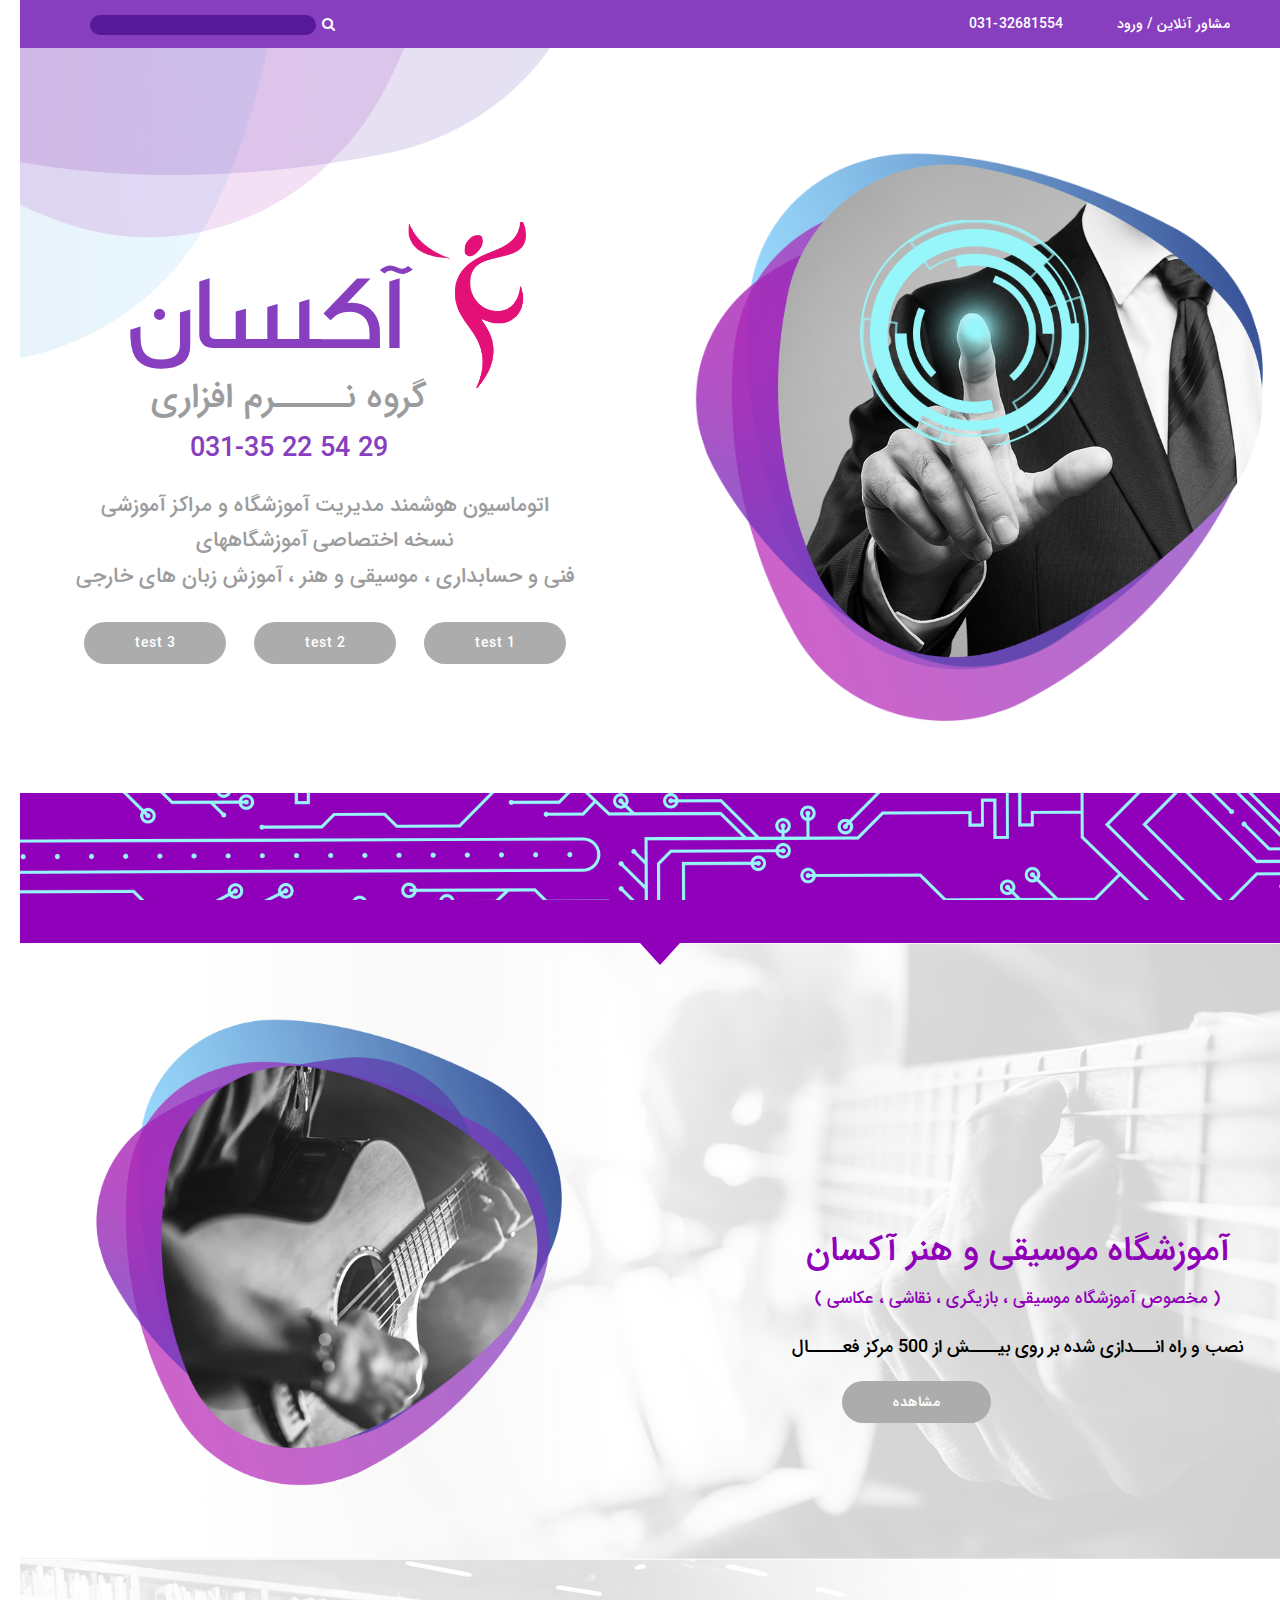
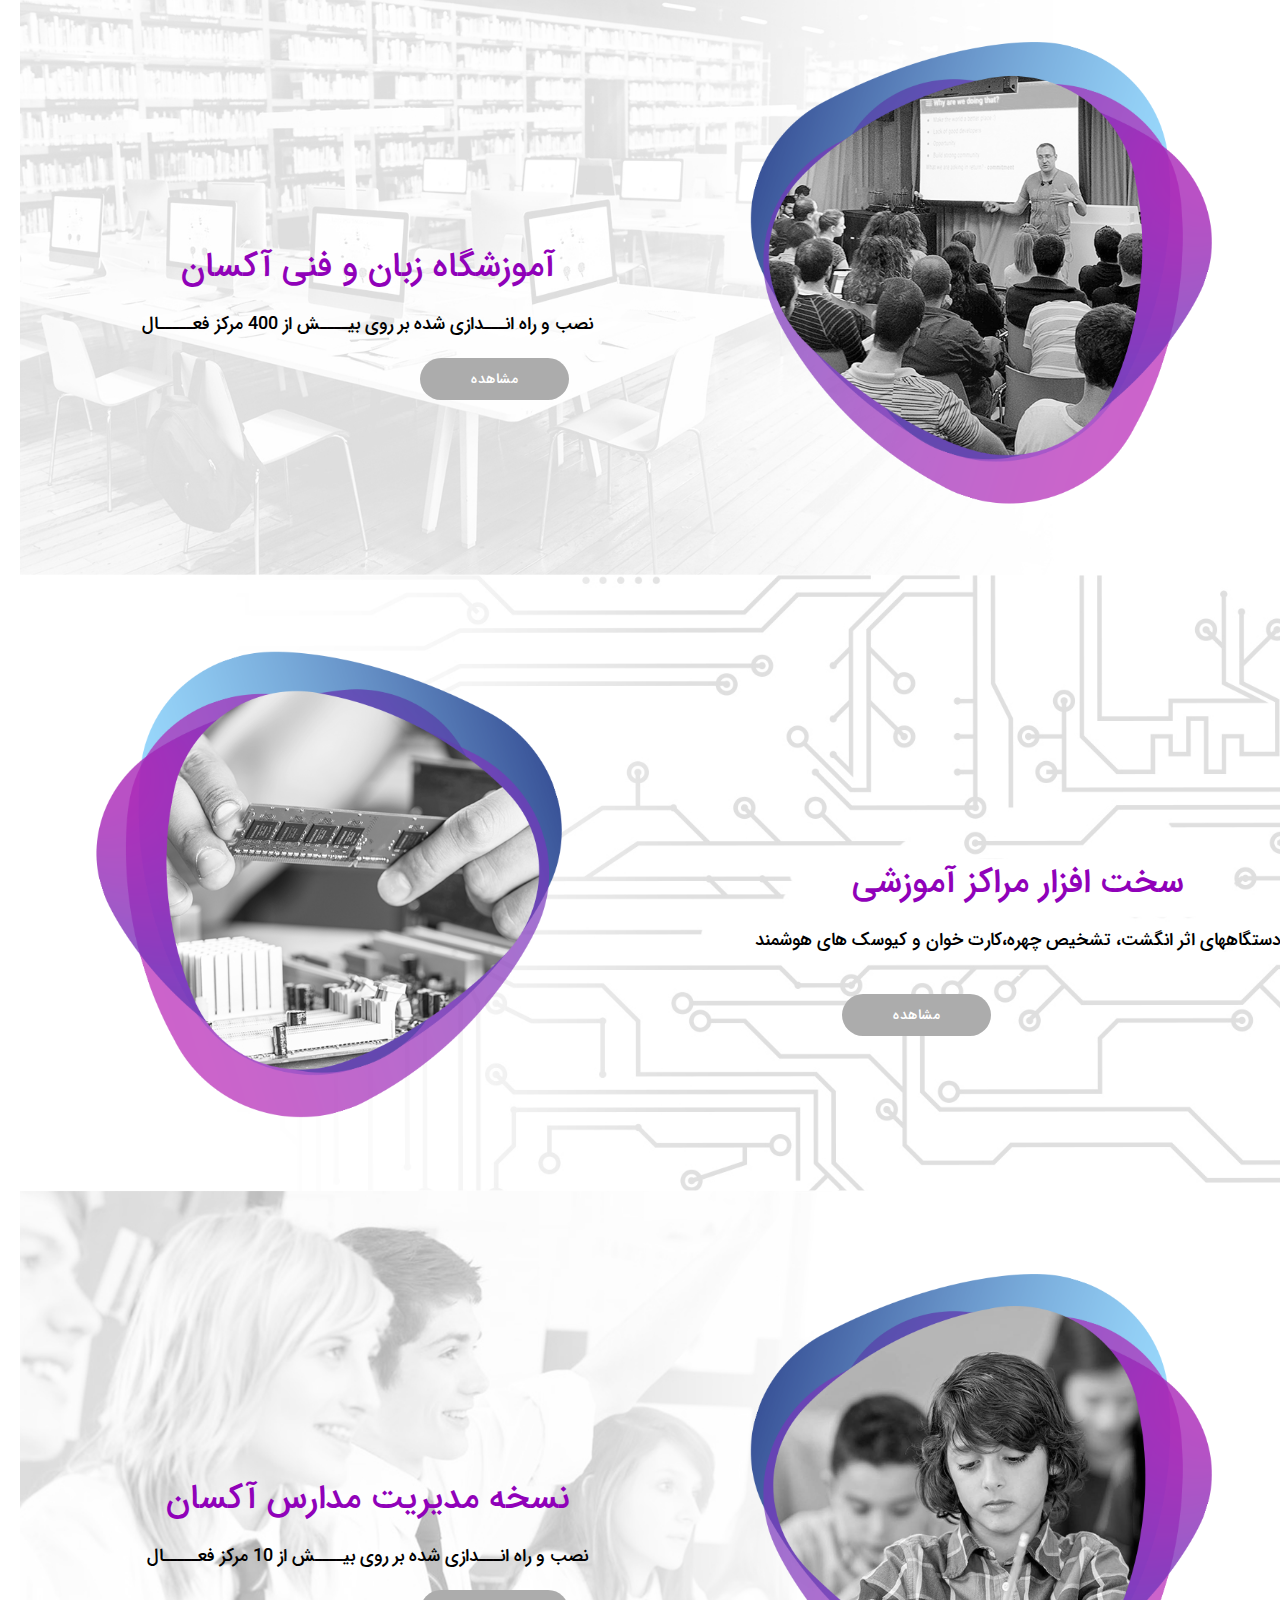
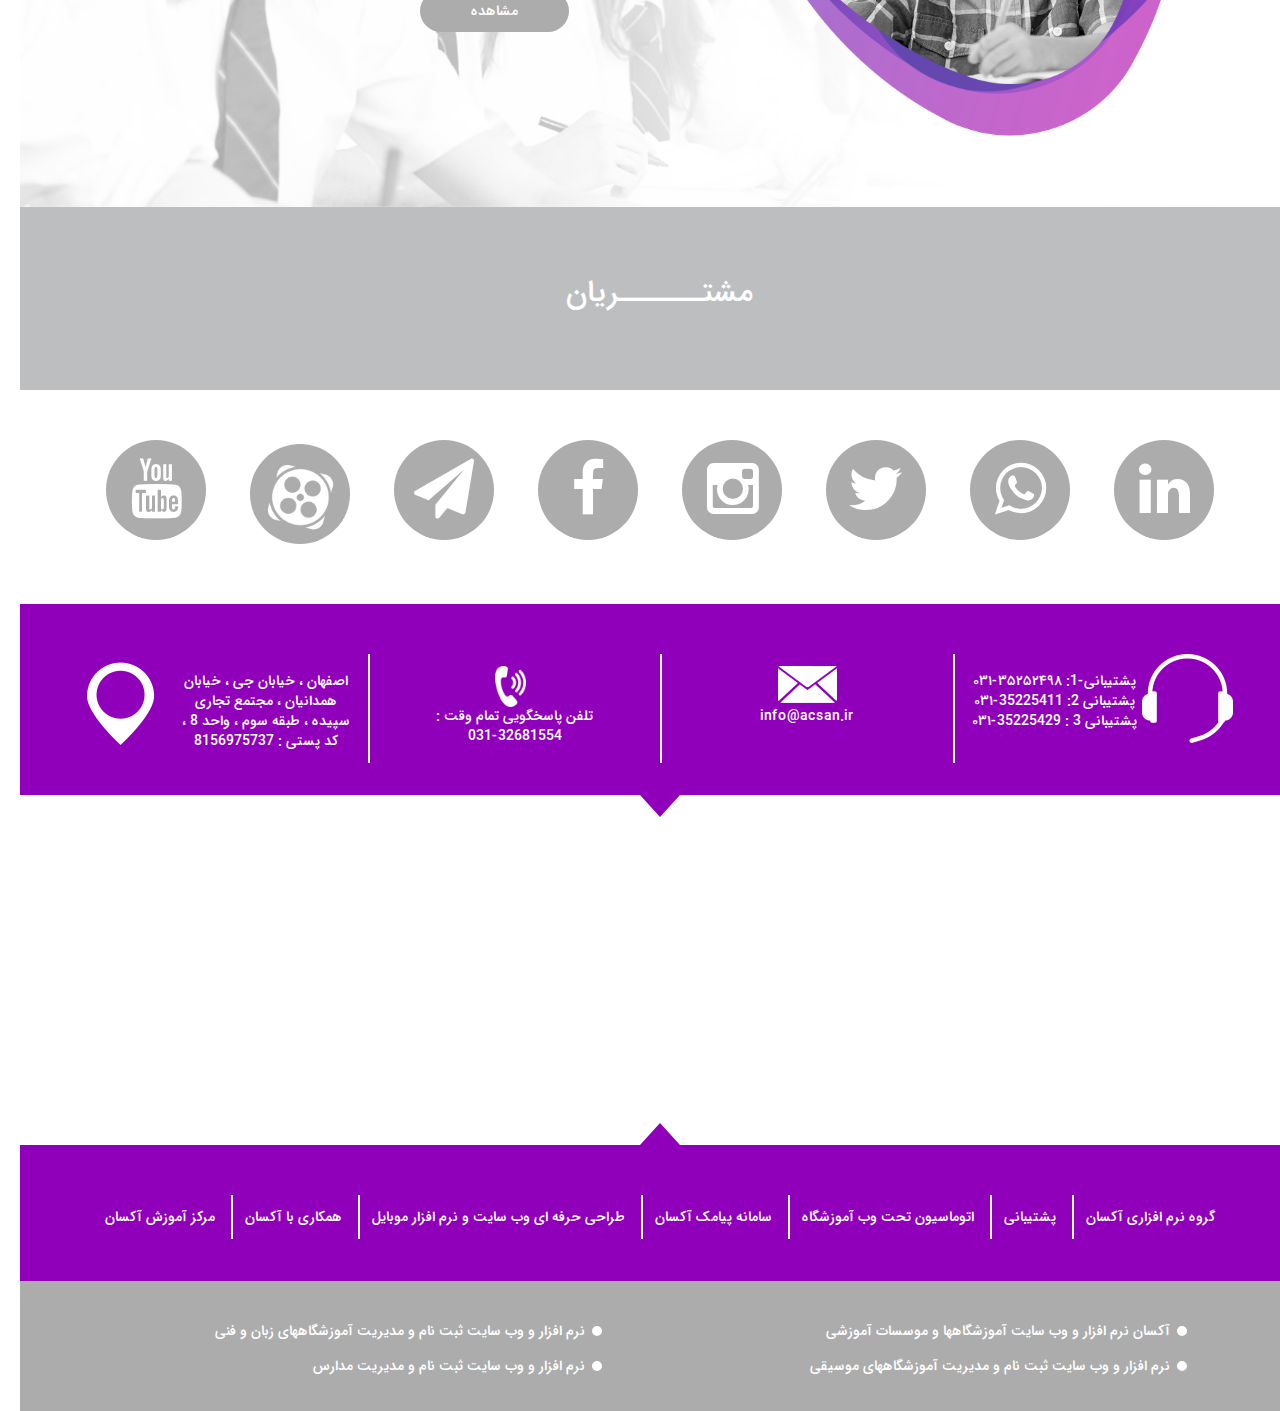
<file: Acsan/index.html>
<!doctype html>
<!--[if lt IE 7]> <html class="no-js ie6 oldie" lang="en"> <![endif]-->
<!--[if IE 7]>    <html class="no-js ie7 oldie" lang="en"> <![endif]-->
<!--[if IE 8]>    <html class="no-js ie8 oldie" lang="en"> <![endif]-->
<!--[if gt IE 8]><!-->
<html lang="fa" dir="rtl">
<!--<![endif]-->

<head>
    <meta charset="utf-8">

    <title>acsan</title>

    <meta name="description" content="">
    <meta name="author" content="">
    <meta name="viewport" content="width=device-width,initial-scale=1">


    <link rel="stylesheet" href="css/bootstrap.min.css">
    <link rel="stylesheet" href="css/bootstrap-rtl.min.css">
    <link rel="stylesheet" href="css/owl.carousel.min.css">
    <link rel="stylesheet" href="css/owl.theme.default.min.css">
    <link rel="stylesheet" href="css/font-awesome.css">
    <link rel="stylesheet" href="css/style.css">


</head>

<body>

    <!--HEADER-->
    <header class="header">
        <div class="container">
            <div class="row">
                <div class="col-md-6 col-sm-6">
                    <ul>
                        <li>
                            <a href="#">مشاور آنلاین</a>
                            <span>/</span>
                            <a href="#">ورود</a>
                        </li>
                        <li>
                            031-32681554
                        </li>
                    </ul>
                </div>
                <div class="col-md-6 col-sm-6 ">
                    <form method="post" name="header_search">
                        <div class="search-box"><button type="submit" name="header_search_submit"><i class="fa fa-search"></i></button><input id="header_search_query" name="header_search_query" value="" type="search"> </div>
                    </form>
                </div>
            </div>
        </div>
    </header>
    <!--HEADER-->

    <!--SLIDER-->
    <div class="slider shapes">
        <div class="f-container container">
            <div class="row">
                <div class="col-md-6 col-sm-6">
                    <div class="cirlcle-animation circle-bg right-bg">
                        <img src="img/1.png" alt="">
                    </div>
                </div>
                <div class="col-md-6 col-sm-6">
                    <div class="slider-text">
                        <div class="slider-title">
                            <h2 class="acsan">آکسان</h2>
                            <h4>گروه نـــــرم افزاری</h4>
                            <h5>031-35 22 54 29</h5>
                        </div>
                        <p>
                            اتوماسیون هوشمند مدیریت آموزشگاه و مراکز آموزشی
                        </p>
                        <p>نسخه اختصاصی آموزشگاههای</p>
                        <p>فنی و حسابداری ، موسیقی و هنر ، آموزش زبان های خارجی</p>
                        <div class="slider-btn">
                            <a class="btn" href="#">test 1</a>
                            <a class="btn" href="#">test 2</a>
                            <a class="btn" href="#">test 3</a>
                        </div>
                    </div>
                </div>
            </div>
        </div>
    </div>
    <!--SLIDER-->

    <!--PARALLAX-->
    <div class="parallax board-bg bg-arrow bottom-arrow"></div>
    <!--PARALLAX-->

    <!--acsan CONTENT-->
    <section class="section acsan-music">
        <div class="container f-container">
            <div class="row">
                <div class="col-md-6 col-sm-6">
                    <div class="acsan-info text-center">
                        <h2>آموزشگاه موسیقی و هنر آکسان
                        </h2>
                        <h3> ( مخصوص آموزشگاه موسیقی ، بازیگری ، نقاشی ، عکاسی )</h3>
                        <p>نصب و راه انـــدازی شده بر روی بیــــش از 500 مرکز فعـــــال</p>
                        <div class="left-btn w-85">
                            <a class="btn" href="#">مشاهده</a>
                        </div>
                    </div>
                </div>
                <div class="col-md-6 col-sm-6">
                    <div class="circle-bg s-circle-bg right-bg">
                        <img src="img/2.png" alt="">
                    </div>
                </div>
            </div>
        </div>
    </section>

    <section class="section acsan-school">
        <div class="container f-container">
            <div class="row">
                <div class="col-md-6 col-sm-6">
                    <div class="circle-bg s-circle-bg left-bg">
                        <img src="img/4.png" alt="">
                    </div>
                </div>
                <div class="col-md-6 col-sm-6">
                    <div class="acsan-info text-center">
                        <h2>آموزشگاه زبان و فنی آکسان</h2>
                        <p>نصب و راه انـــدازی شده بر روی بیــــش از 400 مرکز فعـــــال</p>
                        <div class="right-btn w-85">
                            <a class="btn" href="#">مشاهده</a>
                        </div>
                    </div>
                </div>
            </div>
        </div>
    </section>

    <section class="section acsan-hardware">
        <div class="container f-container">
            <div class="row">
                <div class="col-md-6 col-sm-6">
                    <div class="acsan-info text-center">
                        <h2> سخت افزار مراکز آموزشی</h2>
                        <p>دستگاههای اثر انگشت، تشخیص چهره،کارت خوان و کیوسک های هوشمند</p>>
                        <div class="left-btn w-85">
                            <a class="btn" href="#">مشاهده</a>
                        </div>
                    </div>
                </div>
                <div class="col-md-6 col-sm-6">
                    <div class="circle-bg s-circle-bg right-bg">
                        <img src="img/3.png" alt="">
                    </div>
                </div>
            </div>
        </div>
    </section>

    <section class="section acsan-management">
        <div class="container f-container">
            <div class="row">
                <div class="col-md-6 col-sm-6">
                    <div class="circle-bg s-circle-bg left-bg">
                        <img src="img/5.png" alt="">
                    </div>
                </div>
                <div class="col-md-6 col-sm-6">
                    <div class="acsan-info text-center">
                        <h2>نسخه مدیریت مدارس آکسان</h2>
                        <p>نصب و راه انـــدازی شده بر روی بیــــش از 10 مرکز فعـــــال</p>
                        <div class="right-btn w-85">
                            <a class="btn" href="#">مشاهده</a>
                        </div>
                    </div>
                </div>
            </div>
        </div>
    </section>
    <!--acsan CONTENT-->

    <!--CUSTOMERS-->
    <section class="section bg-gray customer text-center">
        <div class="container">
            <div class="row">
                <h2>مشتـــــــریان</h2>
            </div>
            <div class="owl-carousel owl-theme" id="customer">
                <div class="item">
                    <img src="img/Art/1.png" alt="">
                </div>
                <div class="item">
                    <img src="img/Art/10.png" alt="">
                </div>
                <div class="item">
                    <img src="img/Art/3.png" alt="">
                </div>
                <div class="item">
                    <img src="img/Art/4.png" alt="">
                </div>
                <div class="item">
                    <img src="img/Art/5.png" alt="">
                </div>
                <div class="item">
                    <img src="img/Art/6.png" alt="">
                </div>
                <div class="item">
                    <img src="img/Art/7.png" alt="">
                </div>
                <div class="item">
                    <img src="img/Art/9.png" alt="">
                </div>
                <div class="item">
                    <img src="img/Art/11.png" alt="">
                </div>
                <div class="item">
                    <img src="img/Art/12.png" alt="">
                </div>
                <div class="item">
                    <img src="img/Art/13.png" alt="">
                </div>
                <div class="item">
                    <img src="img/Art/14.png" alt="">
                </div>
                <div class="item">
                    <img src="img/Art/15.png" alt="">
                </div>
                <div class="item">
                    <img src="img/Art/16.png" alt="">
                </div>
                <div class="item">
                    <img src="img/Art/17.png" alt="">
                </div>
                <div class="item">
                    <img src="img/Art/18.png" alt="">
                </div>

                <div class="item">
                    <img src="img/langouge/1.png" alt="">
                </div>
                <div class="item">
                    <img src="img/langouge/2.png" alt="">
                </div>
                <div class="item">
                    <img src="img/langouge/3.png" alt="">
                </div>
                <div class="item">
                    <img src="img/langouge/4.png" alt="">
                </div>
                <div class="item">
                    <img src="img/langouge/5.png" alt="">
                </div>
                <div class="item">
                    <img src="img/langouge/6.png" alt="">
                </div>
                <div class="item">
                    <img src="img/langouge/7.png" alt="">
                </div>
                <div class="item">
                    <img src="img/langouge/8.png" alt="">
                </div>
                <div class="item">
                    <img src="img/langouge/9.png" alt="">
                </div>
                <div class="item">
                    <img src="img/langouge/10.png" alt="">
                </div>
                <div class="item">
                    <img src="img/langouge/11.png" alt="">
                </div>
                <div class="item">
                    <img src="img/langouge/12.png" alt="">
                </div>
            </div>
        </div>
    </section>
    <!--CUSTOMORS-->

    <!--SOCIAL MEDIA-->
    <section class="section social-media">
        <div class="container">
            <div class="row">
                <div class="social-container text-center">
                    <div class="social-icon">
                        <a href="#"> <i class="fa fa-linkedin"></i></a>

                    </div>
                    <div class="social-icon">
                        <a href="#"> <i class="fa fa-whatsapp"></i></a>
                    </div>
                    <div class="social-icon">
                        <a href="#"><i class="fa fa-twitter"></i></a>
                    </div>
                    <div class="social-icon">
                        <a href="#"> <i class="fa fa-instagram"></i></a>
                    </div>
                    <div class="social-icon">
                        <a href="#"><i class="fa fa-facebook-f"></i></a>
                    </div>
                    <div class="social-icon">
                        <a href="#"><i class="fa fa-paper-plane"></i></a>

                    </div>
                    <div class="social-icon">
                        <a href="#">
                            <i>
                           <img src="img/aparat.png" alt="">
                        </i>
                        </a>
                    </div>
                    <div class="social-icon">
                        <a href="#"> <i class="fa fa-youtube"></i></a>
                    </div>
                </div>
            </div>
        </div>
    </section>
    <!--SOCIAL MEDIA-->


    <!--TOP CONTACT US-->
    <section class="section contact-us bg-arrow bottom-arrow">
        <div class="container">
            <div class="row">
                <ul>
                    <li class="col-md-3 col-sm-6">
                        <div class="contact-icon right-contact-icon">
                            <span>
                            پشتیبانی-1: ۳۵۲۵۲۴۹۸-۰۳۱
                        </span>
                            <span>
                                    پشتیبانی 2: 35225411-۰۳۱
                        </span>
                            <span>
                           پشتیبانی 3 : 35225429-۰۳۱
                        </span>
                        </div>
                    </li>
                    <li class="col-md-3 col-sm-6">
                        <div class="contact-icon email-icon center-contact-icon">
                            info@acsan.ir
                        </div>
                    </li>
                    <li class="col-md-3 col-sm-6">
                        <div class="contact-icon phone-icon center-contact-icon">
                            تلفن پاسخگویی تمام وقت :
                            <br> 031-32681554
                        </div>
                    </li>
                    <li class="col-md-3 col-sm-6">
                        <div class="contact-icon left-contact-icon">
                            اصفهان ، خیابان جی ، خیابان همدانیان ، مجتمع تجاری سپیده ، طبقه سوم ، واحد 8 ، کد پستی : 8156975737
                        </div>
                    </li>
                </ul>
            </div>
        </div>
    </section>
    <!--TOP CONTACT US-->

    <!--MAP-->
    <div class="map">
        <iframe scrolling="no" marginheight="0" marginwidth="0" src="https://maps.google.co.uk/maps?f=q&amp;source=s_q&amp;hl=en&amp;geocode=&amp;q=15+Springfield+Way,+Hythe,+CT21+5SH&amp;aq=t&amp;sll=52.8382,-2.327815&amp;sspn=8.047465,13.666992&amp;ie=UTF8&amp;hq=&amp;hnear=15+Springfield+Way,+Hythe+CT21+5SH,+United+Kingdom&amp;t=m&amp;z=14&amp;ll=51.077429,1.121722&amp;output=embed"
            width="100%" height="350" frameborder="0"></iframe>
    </div>
    <!--MAP-->

    <!--BOTTOM CONTACT US-->
    <section class="section contact-us top-arrow bg-arrow text-center">
        <div class="container">
            <div class="row">
                <ul>
                    <li>
                        <a href="#">گروه نرم افزاری آکسان</a>
                    </li>
                    <li>
                        <a href="#"> پشتیبانی  </a>
                    </li>
                    <li>
                        <a href="#"> اتوماسیون تحت وب آموزشگاه  </a>
                    </li>
                    <li>
                        <a href="#"> سامانه پیامک آکسان  </a>
                    </li>
                    <li>
                        <a href="#"> طراحی حرفه ای وب سایت و نرم افزار موبایل  </a>
                    </li>
                    <li>
                        <a href="#"> همکاری با آکسان  </a>
                    </li>
                    <li>
                        <a href="#"> مرکز آموزش آکسان  </a>
                    </li>
                </ul>
            </div>
        </div>
    </section>
    <!--BOTTOM CONTACT US-->

    <!--CONTACT US-->

    <!--FOOTER-->
    <footer class="footer ">
        <div class="container">
            <div class="row">
                <div class="col-md-6 col-sm-6">
                    <li>
                        <a href="#">آکسان نرم افزار و وب سایت آموزشگاهها و موسسات آموزشی</a>
                    </li>
                    <li>
                        <a href="#">نرم افزار و وب سایت  ثبت نام و مدیریت آموزشگاههای موسیقی</a>
                    </li>
                </div>
                <div class="col-md-6 col-sm-6">
                    <li>
                        <a href="#">نرم افزار و وب سایت ثبت نام و مدیریت آموزشگاههای زبان و فنی</a>
                    </li>
                    <li>
                        <a href="#">نرم افزار و وب سایت ثبت نام و مدیریت مدارس</a>
                    </li>
                </div>
            </div>
        </div>
    </footer>
    <!--FOOTER-->


</body>

</html>
</file>
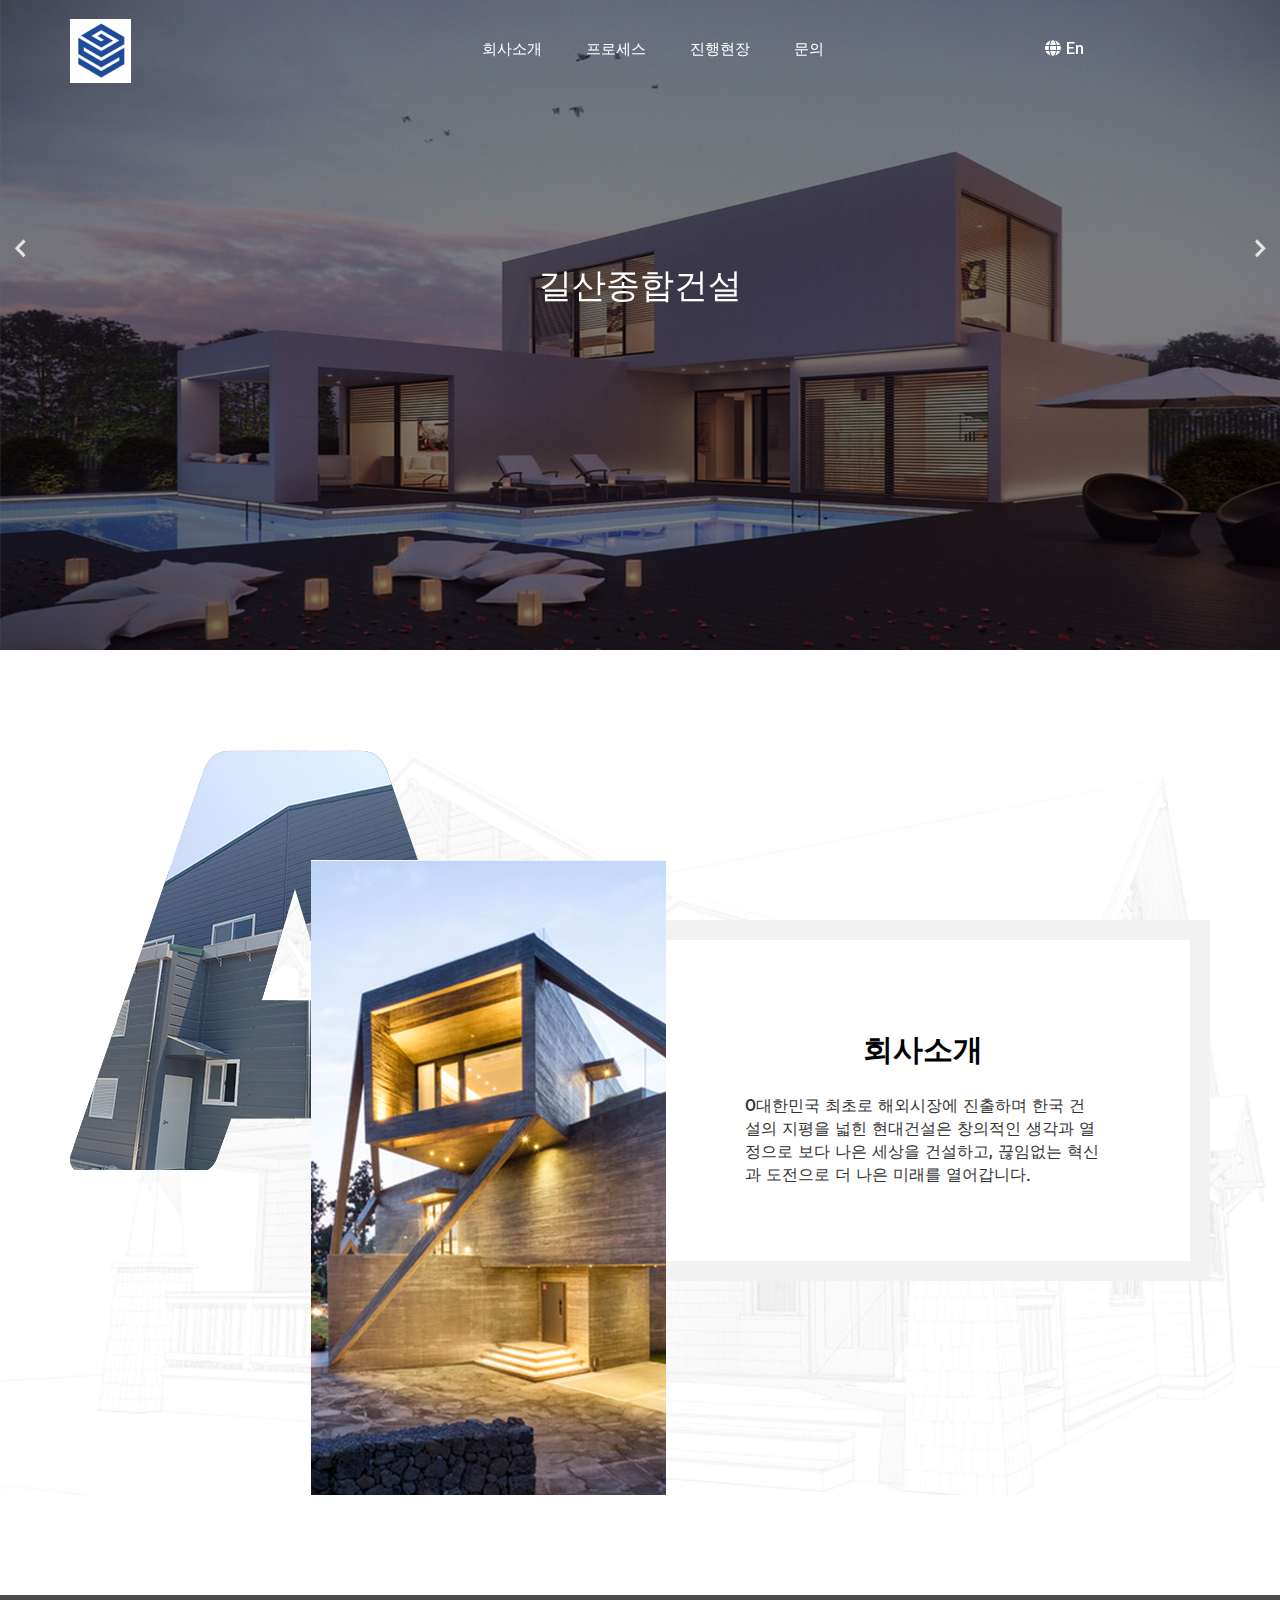
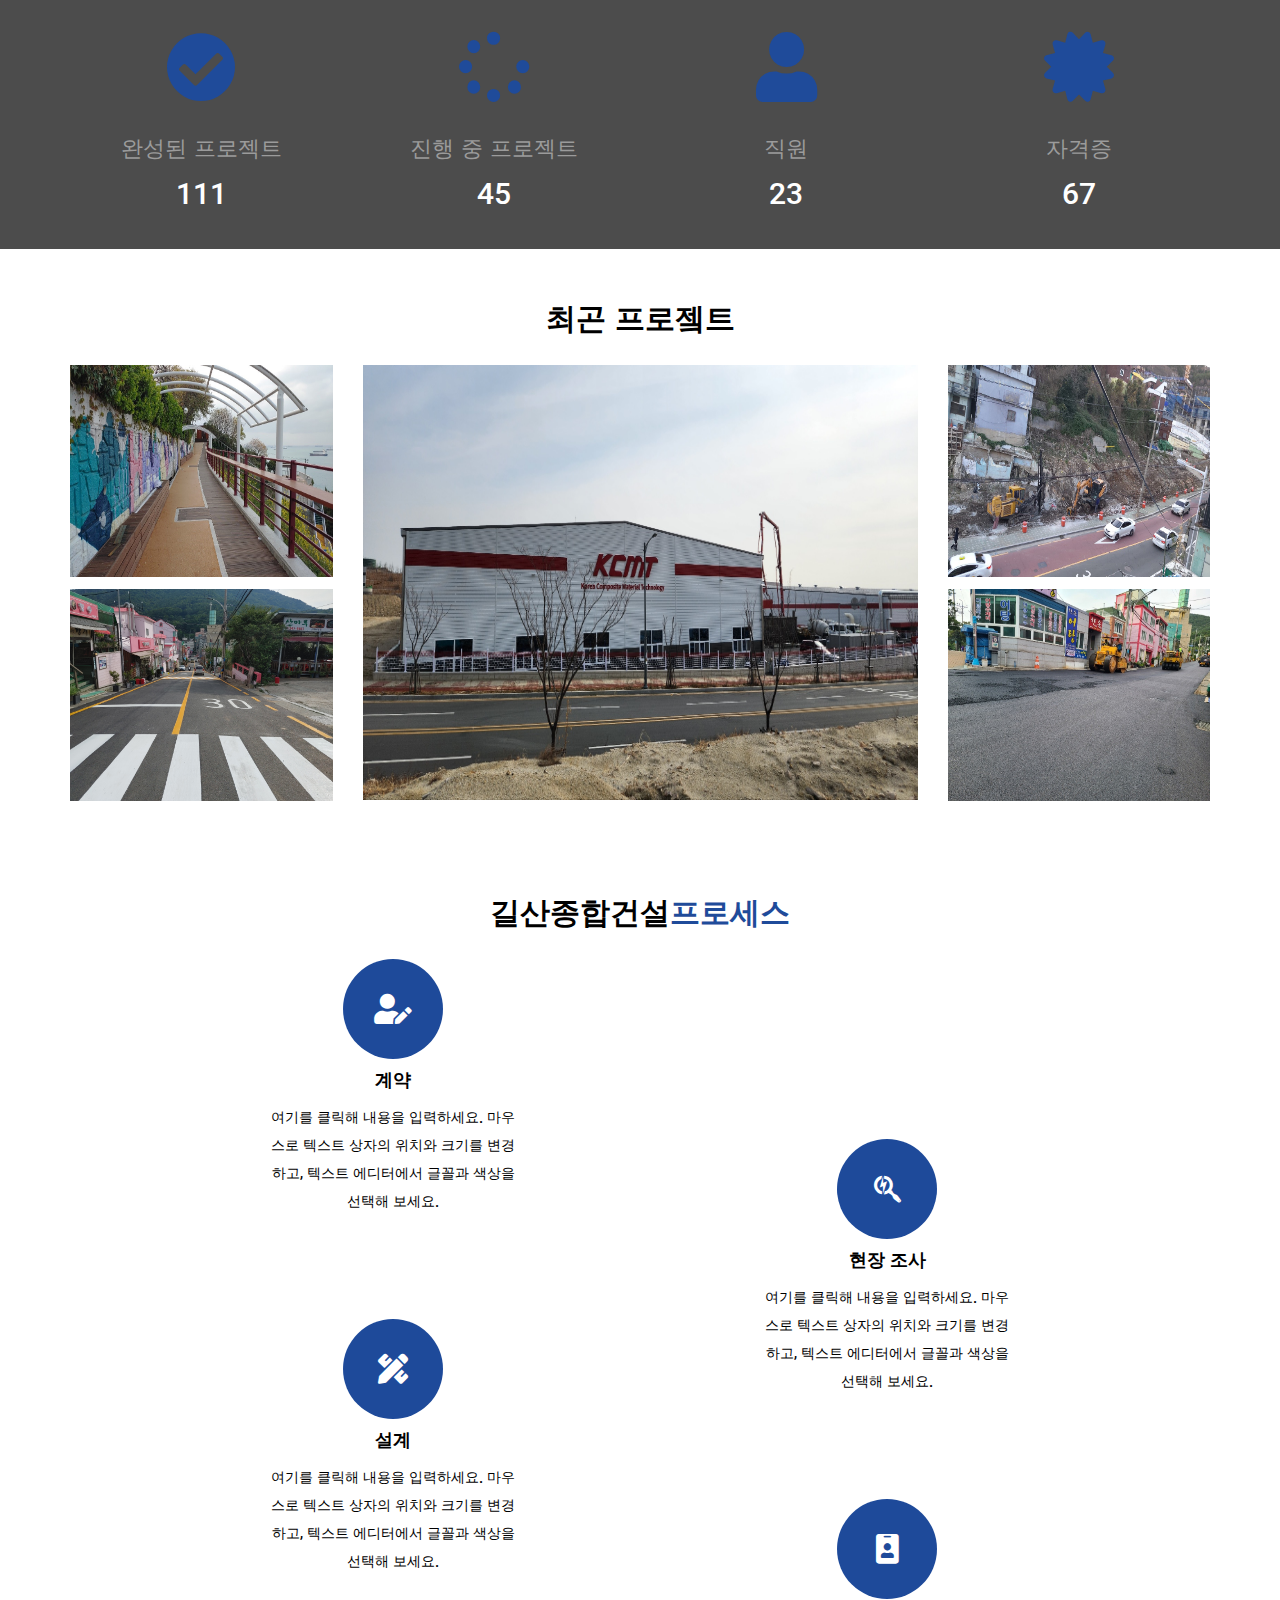
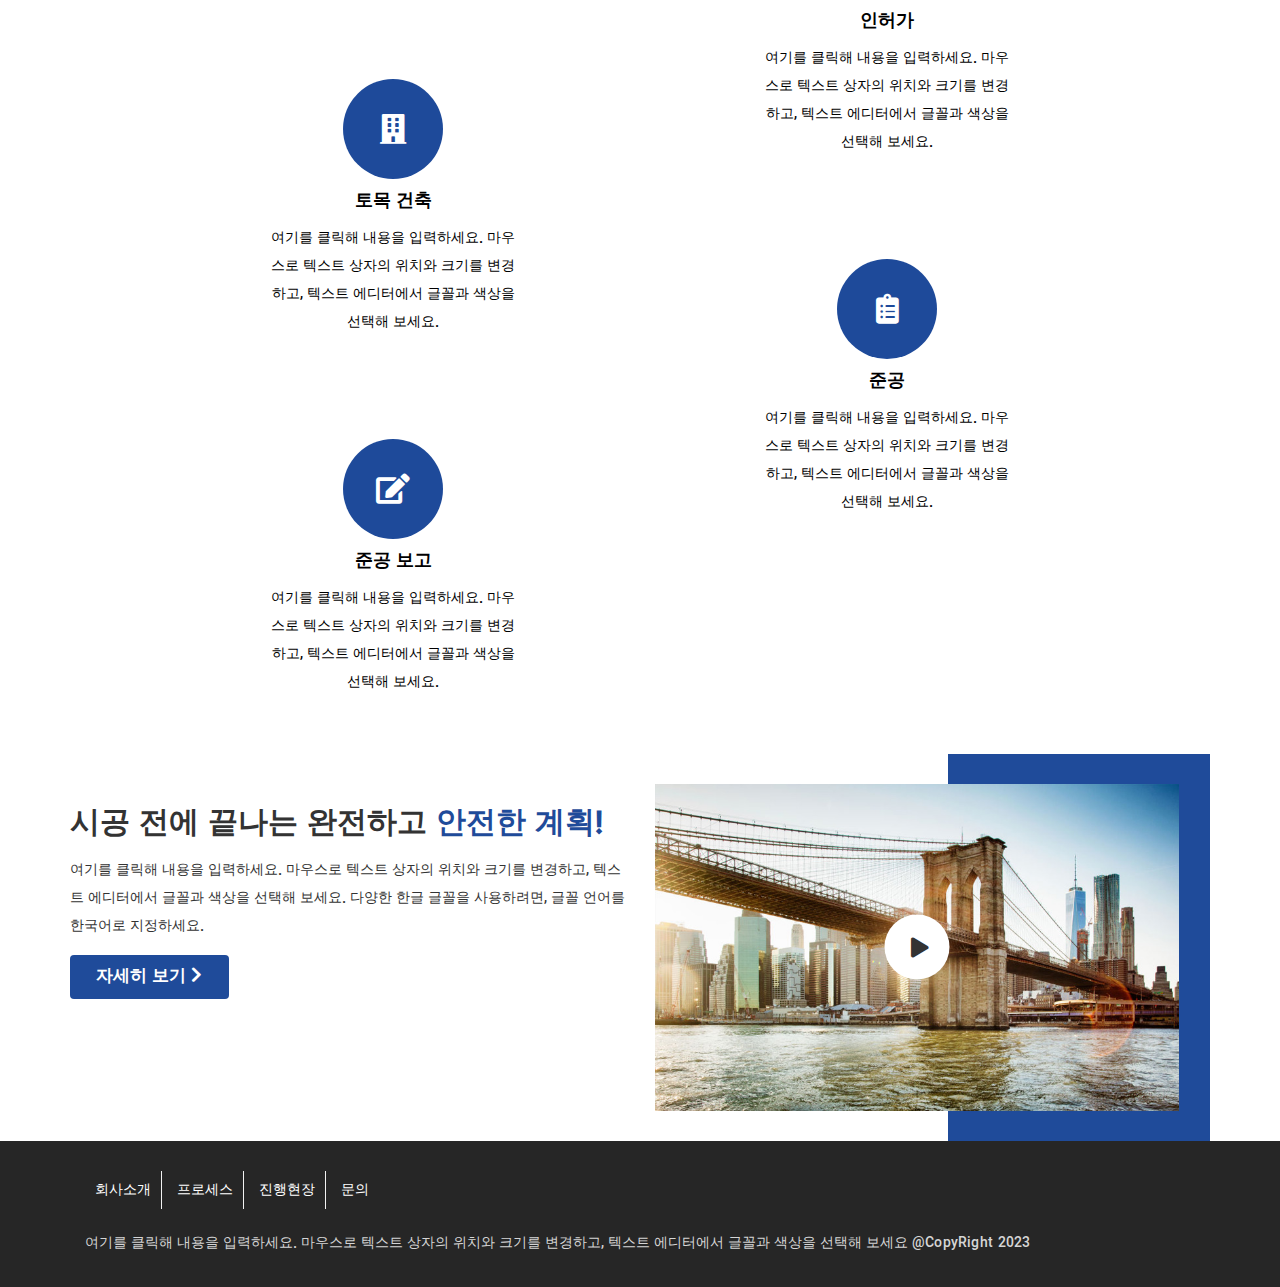
<file: Gilsan/index.html>
<!doctype html>

<html lang="ko">

<head>

    <title>길산종합건설</title>
    <meta charset="utf-8">
    <meta name="description" content="">
    <meta name="author" content="">
    <meta name="viewport"
        content="width=device-width, initial-scale=1, maximum-scale=1, viewport-fit=cover, user-scalable=no, shrink-to-fit=no" />

    <link rel="icon" type="image/png" href="favicon.png" sizes="32x32">
    <link rel="stylesheet" href="css/bootstrap.css">
    <link rel="stylesheet" href="css/flexslider.css">
    <link rel="stylesheet" href="css/all.css">
    <link rel="stylesheet" href="css/owl.carousel.min.css">
    <link rel="stylesheet" href="css/owl.theme.default.min.css">
    <link rel="stylesheet" href="css/magnific-popup.min.css">
    <link rel="stylesheet" href="css/style.css">

</head>

<body>

    <!--Header-->
    <div id="sticker" class="header">
        <div class="container">
            <div class="row">
                <div class="col-sm-4">
                    <div class="logo">
                        <a href="#">
                            <img src="img/logo.png" alt="" srcset="">
                        </a>
                    </div>
                </div>
                <div class="col-sm-6">
                    <div class="header-content">
                        <nav class="navbar navbar-default">
                            <div class="navbar-header navbar-right">
                                <button type="button" class="navbar-toggle collapsed" data-toggle="collapse"
                                    data-target="#bs-example-navbar-collapse-1">
                                    <span class="sr-only">Toggle navigation</span>
                                    <span class="icon-bar"></span>
                                    <span class="icon-bar"></span>
                                    <span class="icon-bar"></span>
                                </button>
                            </div>
                            <!--    <div class="navbar-brand">
                                <a href="#"><img class="img-responsive" src="" alt=""></a>
                            </div> -->
                            <!-- Collect the nav links, forms, and other content for toggling -->
                            <div class="collapse navbar-collapse navbar-left" id="bs-example-navbar-collapse-1">
                                <nav class="cl-effect-13" id="cl-effect-13">
                                    <ul class="nav navbar-nav">
                                        <li><a href="#">회사소개 </a></li>
                                        <li><a href="#">프로세스</a></li>
                                        <li><a href="#">진행현장 </a></li>
                                        <li><a href="#">문의 </a></li>
                                    </ul>
                                </nav>
                            </div>
                        </nav>
                    </div>
                </div>
                <div class="col-sm-2">
                    <div class="lang">
                        <a href="#"> <i class="fas fa-globe"></i> En</a>
                    </div>
                </div>
            </div>
        </div>
    </div>
    <!--Header-->

    <!--Slider-->
    <div class="slider">
        <div class="flexslider">
            <ul class="slides">
                <li>
                    <img src="img/S-1.jpg" class="img-responsive" alt="slide1" />
                    <div class="flex-caption">
                        <p>길산종합건설
                            
                        </p>
                    </div>
                </li>
                <li>
                    <img src="img/S-2.jpg" class="img-responsive" alt="slide2" />
                    <div class="flex-caption">
                        <p>  여기를 클릭해 내용을 입력하세요</p>
                    </div>
                </li>
            </ul>
        </div>
    </div>
    <!--Slider-->


    <!--About-->
    <section class="section about">
        <div class="container">
            <div class="row">
                <div class="col-md-6">
                    <div class="about-img">
                        <div class="alphabet-img img-box">
                            <img src="img/about-1.png" alt="" srcset="">
                        </div>
                        <div class="img-box">
                            <img src="img/about-2.jpg" alt="" srcset="">
                        </div>
                    </div>
                </div>
                <div class="col-md-6">
                    <div class="about-content">
                        <div class="content-box">
                            <div class="title">
                                <h2> 회사소개
                            </div>
                            <div class="text">O대한민국 최초로 해외시장에 진출하며 한국 건설의 지평을 넓힌 현대건설은 창의적인 생각과 열정으로
                                보다 나은 세상을 건설하고, 끊임없는 혁신과 도전으로 더 나은 미래를 열어갑니다.</div>

                        </div>
                    </div>
                </div>
            </div>
        </div>
    </section>
    <!--About-->

    <!--Counter-->
    <section class="section counter">
        <div class="container">
            <div class="row">
                <div class="col-md-3">
                    <div class="counter-box">
                        <div class="counert-icon"><i class="fas fa-check-circle"></i></div>
                        <div class="counter-title">
                            <h4>완성된 프로젝트</h4>
                        </div>
                        <div class="counter-number"><span class="count" data-speed="100">500</span></div>
                    </div>
                </div>
                <div class="col-md-3">
                    <div class="counter-box">
                        <div class="counert-icon"><i class="fa fa-spinner"></i></div>
                        <div class="counter-title">
                            <h4>진행 중 프로젝트 </h4>
                        </div>
                        <div class="counter-number"><span class="count" data-speed="100">200</span></div>
                    </div>
                </div>
                <div class="col-md-3">
                    <div class="counter-box">
                        <div class="counert-icon"><i class="fa fa-user"></i></div>
                        <div class="counter-title">
                            <h4>직원</h4>
                        </div>
                        <div class="counter-number"><span class="count" data-speed="100">100</span></div>
                    </div>
                </div>
                <div class="col-md-3">
                    <div class="counter-box">
                        <div class="counert-icon"><i class="fa fa-certificate"></i></div>
                        <div class="counter-title">
                            <h4>자격증</h4>
                        </div>
                        <div class="counter-number"><span class="count" data-speed="100">300</span></div>
                    </div>
                </div>
            </div>
        </div>
    </section>
    <!--Counter-->

    <!--Projects-->
    <section class="section project">
        <div class="container">
            <div class="row">
                <div class="title">
                    <h2>최곤 프로젴트</h2>
                </div>
                <div class="project-wrper clearfix">
                    <div class="col-md-3">
                        <div class="project-box">
                            <a href="#">
                                <img src="img/p-1.jpg" alt="">
                                <div class="overlay-box">
                                    <div class="overlay-inner">
                                        <h3>부산</h3>
                                    </div>
                                </div>
                            </a>
                        </div>
                        <div class="project-box">
                            <a href="#">
                                <img src="img/p-2.jpg" alt="">
                                <div class="overlay-box">
                                    <div class="overlay-inner">
                                        <h3>울산</h3>
                                    </div>
                                </div>
                            </a>
                        </div>
                    </div>
                    <div class="col-md-6">
                        <div class="project-box">
                            <a href="#">
                                <img src="img/p-3.jpg" alt="">
                                <div class="overlay-box">
                                    <div class="overlay-inner">
                                        <h3>서울</h3>
                                    </div>
                                </div>
                            </a>
                        </div>
                    </div>
                    <div class="col-md-3">
                        <div class="project-box">
                            <a href="#">
                                <img src="img/p-4.jpg" alt="">
                                <div class="overlay-box">
                                    <div class="overlay-inner">
                                        <h3>수원</h3>
                                    </div>
                                </div>
                            </a>
                        </div>
                        <div class="project-box">
                            <a href="#">
                                <img src="img/p-5.jpg" alt="">
                                <div class="overlay-box">
                                    <div class="overlay-inner">
                                        <h3>인천</h3>
                                    </div>
                                </div>
                            </a>
                        </div>
                    </div>
                </div>
            </div>
        </div>
    </section>
    <!--Projects-->



    <!-- Process -->
    <section id="process" class="section process">
        <div class="container">
            <div class="row">
                <div class="title">
                    <h2>길산종합건설<span>프로세스</span> </h2>
                </div>
                <ol class="process-flow list-unstyled">
                    <li class="active">
                        <div class="process-node active">
                            <i class="fas fa-user-edit"></i>
                        </div>
                        <h4>계약 </h4>
                        <p>
                            여기를 클릭해 내용을 입력하세요.

                            마우스로 텍스트 상자의 위치와 크기를 변경하고, 텍스트 에디터에서 글꼴과

                            색상을 선택해 보세요.
                        </p>
                        <div class="line">
                            <div class="progress">
                            </div>
                        </div>
                    </li>
                    <li class="active">
                        <div class="process-node active">
                            <i class="fab fa-searchengin"></i>
                        </div>
                        <h4>현장 조사 </h4>
                        <p>
                            여기를 클릭해 내용을 입력하세요.

                            마우스로 텍스트 상자의 위치와 크기를 변경하고, 텍스트 에디터에서 글꼴과

                            색상을 선택해 보세요.
                        </p>
                        <div class="line">
                            <div class="progress">
                            </div>
                        </div>
                    </li>
                    <li class="active">
                        <div class="process-node active">
                            <i class="fas fa-pencil-ruler"></i>
                        </div>
                        <h4>설계 </h4>
                        <p>
                            여기를 클릭해 내용을 입력하세요.

                            마우스로 텍스트 상자의 위치와 크기를 변경하고, 텍스트 에디터에서 글꼴과

                            색상을 선택해 보세요.
                        </p>
                        <div class="line">
                            <div class="progress">
                            </div>
                        </div>
                    </li>
                    <li class="active">
                        <div class="process-node active">
                            <i class="fas fa-id-badge"></i>
                        </div>
                        <h4> 인허가</h4>
                        <p>
                            여기를 클릭해 내용을 입력하세요.

                            마우스로 텍스트 상자의 위치와 크기를 변경하고, 텍스트 에디터에서 글꼴과

                            색상을 선택해 보세요.
                        <div class="line">
                            <div class="progress">
                            </div>
                        </div>
                    </li>
                    <li class="active">
                        <div class="process-node active">
                            <i class="fas fa-building"></i>
                        </div>
                        <h4> 토목 건축
                        </h4>
                        <p>
                            여기를 클릭해 내용을 입력하세요.

                            마우스로 텍스트 상자의 위치와 크기를 변경하고, 텍스트 에디터에서 글꼴과

                            색상을 선택해 보세요.
                        </p>
                        <div class="line">
                            <div class="progress">
                            </div>
                        </div>
                    </li>
                    <li class="active">
                        <div class="process-node active">
                            <i class="fas fa-clipboard-list"></i>
                        </div>
                        <h4> 준공 </h4>
                        <p>
                            여기를 클릭해 내용을 입력하세요.

                            마우스로 텍스트 상자의 위치와 크기를 변경하고, 텍스트 에디터에서 글꼴과

                            색상을 선택해 보세요.
                        </p>
                        <div class="line">
                            <div class="progress">
                            </div>
                        </div>
                    </li>
                    <li class="active">
                        <div class="process-node active">
                            <i class="fas fa-edit"></i>
                        </div>
                        <h4> 준공 보고 </h4>
                        <p>
                            여기를 클릭해 내용을 입력하세요.

                            마우스로 텍스트 상자의 위치와 크기를 변경하고, 텍스트 에디터에서 글꼴과

                            색상을 선택해 보세요.
                        </p>
                    </li>
                </ol>
            </div>
        </div>
    </section>
    <!-- End Process Section -->


    <!--Media-->
    <section class="section media">
        <div class="container">
            <div class="row">
                <div class="col-md-6">
                    <div class="media-content">
                        <h2>시공 전에 끝나는 완전하고 <span>안전한 계획!</span></h2>
                        <p>여기를 클릭해 내용을 입력하세요.

                            마우스로 텍스트 상자의 위치와 크기를 변경하고, 텍스트 에디터에서 글꼴과

                            색상을 선택해 보세요. 다양한 한글

                            글꼴을 사용하려면, 글꼴 언어를

                            한국어로 지정하세요.
                        </p>
                        <a class="btn" href="#">자세히 보기 <i class="fas fa-chevron-right"></i></a>
                    </div>
                </div>
                <div class="col-md-6">
                    <div class="media-outer">
                        <div class="media-file">
                            <img src="img/video-pic.jpg" alt="">
                            <a class="play-now mfp-video" href="../Gilsan/video/tt.mp4">

                                <i class="icon fa fa-play"></i>
                                <span class="ripple"></span>
                            </a>

                        </div>
                    </div>
                </div>
            </div>
        </div>
    </section>
    <!--Media-->

    <!--Footer-->
    <footer class="footer">
        <div class="container">
            <div class="container">
                <ul>
                    <li> <a href="#">회사소개</a>  </li>
                    <li><a href="#">프로세스</a> </li>
                    <li> <a href="#">진행현장</a> </li>
                    <li> <a href="#">문의</a> </li>
                </ul>
                <p>
                    여기를 클릭해 내용을 입력하세요. 마우스로 텍스트 상자의 위치와 크기를 변경하고, 텍스트 에디터에서 글꼴과 색상을 선택해 보세요
                    @CopyRight 2023
                </p>
            </div>
        </div>
    </footer>
    <!--Footer-->

    <script src="js/jquery-2.1.4.min.js"></script>
    <script src="js/bootstrap.js"></script>
    <script src="js/jquery.flexslider.js"></script>
    <script src="js/owl.carousel.min.js"></script>
    <script src="js/jquery.magnific-popup.min.js"></script>
    <script src="js/appear.js"></script>
    <script src="js/jquery.nicescroll.min.js"></script>
    <script src="js/magnific-popup.min.js"></script>
    <script src="js/main.js"></script>

</body>

</html>
</file>
<file: Acsan/css/style.css>
/****GENERAL***/
        
        @font-face {
            font-family: IRANSans;
            font-style: normal;
            font-weight: normal;
            src: url('../fonts/IRANSans_Medium.ttf');
        }
        
        @font-face {
            font-family: MjDinar;
            font-style: normal;
            font-weight: normal;
            src: url('../fonts/Mj_Dinar_One_Medium.ttf');
        }
        
        body {
            font-family: IRANSans;
            color: #fff;
            overflow-x: hidden;
        }
        
        h1,
        h2,
        h3,
        h4,
        h5,
        h6,
        .h1,
        .h2,
        .h3,
        .h4,
        .h5,
        .h6 {
            font-family: IRANSans;
        }
        
        li {
            list-style: none;
        }
        
        a {
            color: #fff;
        }
        
        a:hover,
        a:active,
        a:focus {
            color: #fff
        }
        
        p {
            line-height: 1.5em;
        }
        
        .f-container {
            margin: 0 auto;
        }
        /****HEADER***/
        
        .header {
            background-color: #873fbf;
            padding: 14px 0 13px;
            position: fixed;
            z-index: 1000;
            width: 100%;
        }
        
        .header ul {
            text-align: center;
            padding: 0
        }
        
        .header ul li {
            display: inline-block;
            margin-bottom: 8px;
            margin-left: 20px;
        }
        
        .search-box {
            text-align: center;
        }
        
        .search-box input {
            background: #56199a;
            border: none;
            border-radius: 17px;
            padding: 0 19px;
        }
        
        .search-box button {
            background: transparent;
            border: none;
        }
        /****SLIDER***/
        
        .slider {
            overflow: hidden;
            position: relative;
            padding-top: 77px;
        }
        
        .slider::before {
            background: url(../img/circle-7.png) no-repeat top center;
            left: 0;
            top: 0;
            width: 553px;
            height: 364px;
        }
        
        .right-bg {
            background: url(../img/12.png) no-repeat center center;
        }
        
        .left-bg {
            background: url(../img/14.png) no-repeat center center;
        }
        
        .circle-bg {
            position: relative;
            height: 414px;
            background-size: contain;
        }
        
        .circle-bg img,
        #whyacsan .owl-item img {
            width: 231px;
            position: absolute;
            right: 0%;
            left: 0;
            text-align: center;
            margin: 0 auto;
            top: 22%;
            bottom: 0;
        }
        
        .s-circle-bg {
            height: 360px;
        }
        
        .s-circle-bg img,
        #hardware .owl-item img,
        #whyacsan .owl-item img {
            width: 185px;
        }
        
        .cirlcle-animation::before,
        .cirlcle-animation::after {
            content: '';
            display: block;
            background-size: 100% !important;
            position: absolute;
            left: 0;
            text-align: center;
            margin: 0 auto;
            z-index: 10;
        }
        
        .cirlcle-animation::before {
            background: url(../img/10.png) no-repeat center center;
            width: 120px;
            height: 235px;
            top: 12%;
            right: 30px;
            -webkit-animation: rotation 5s infinite linear;
            -moz-animation: rotation 5s infinite linear;
            -o-animation: rotation 5s infinite linear;
            animation: rotation 5s infinite linear;
        }
        
        .cirlcle-animation::after {
            background: url(../img/11.png) no-repeat center center;
            width: 148px;
            height: 135px;
            top: 25%;
            right: 30px;
            -webkit-animation: wave 1.5s linear infinite;
            -moz-animation: wave 1.5s linear infinite;
            -o-animation: wave 1.5s linear infinite;
            animation: wave 1.5s linear infinite;
        }
        
        .slider-text {
            text-align: center;
            padding: 0 10px;
        }
        
        .slider-title {
            position: relative;
            margin-bottom: 25px;
        }
        
        .slider-title::before {
            content: '';
            display: inline-block;
            background: url(../img/logo.png) no-repeat right center;
            width: 90px;
            height: 120px;
            background-size: 100%;
            top: 40px;
            position: relative;
        }
        
        .acsan {
            font-family: MjDinar;
            font-size: 50px;
            color: #873fbf;
            display: inline-block;
            margin-bottom: 0
        }
        
        .slider-title h4 {
            color: #9b9c9e;
            font-size: 16px;
            margin-right: 73px;
            margin-bottom: 18px;
        }
        
        .slider-title h5 {
            color: #883fbf;
            direction: ltr;
            margin-right: 73px;
            font-size: 14px;
        }
        
        .slider-text p {
            color: #9b9c9e;
            font-size: 14px;
            margin-bottom: 4px;
        }
        
        .slider-btn {
            margin-top: 20px;
        }
        
        .btn {
            color: #fff !important;
            padding: 10px 50px;
            background: #acacac;
            border-radius: 50px;
            margin: 10px 12px;
        }
        
        .btn:hover {
            background: #a047c2;
            transition: all .3s ease-in;
        }
        /****PARALLAX***/
        
        .parallax {
            background-attachment: fixed !important;
            background-size: cover !important;
            width: 100%;
            position: relative;
            height: 160px;
        }
        
        .board-bg {
            background: #9000ba url(../img/16.png) center;
            height: 150px !important;
        }
        
        .bg-arrow::after {
            content: '';
            display: block;
            position: absolute;
            width: 0;
            height: 0;
            border-style: solid;
            left: 0;
            right: 0;
            margin: 0 auto;
            z-index: 10;
        }
        
        .bottom-arrow::after {
            border-width: 22px 20px 0 20px;
            border-color: #9000ba transparent transparent transparent;
            bottom: -22px;
        }
        
        .top-arrow::after {
            border-width: 0 20px 22px 20px;
            border-color: transparent transparent #9000ba transparent;
            top: -22px;
        }
        /****acsan CONTENT***/
        
        .acsan-music {
            background: url(../img/6.jpg) no-repeat center center;
        }
        
        .acsan-school {
            background: url(../img/8.jpg) no-repeat center center;
        }
        
        .acsan-hardware {
            background: url(../img/7.jpg) no-repeat center center;
        }
        
        .acsan-management {
            background: url(../img/9.jpg) no-repeat center center;
        }
        
        .section {
            position: relative;
            padding: 50px 0;
            width: 100%;
            background-size: cover;
        }
        
        .acsan-info h2 {
            color: #9001b9;
            font-size: 20px;
        }
        
        .acsan-info h3 {
            color: #9001b9;
            font-size: 17px;
        }
        
        .acsan-info p {
            color: #000;
            font-size: 12px;
            margin-top: 25px;
        }
        
        .w-85 {
            width: 85%;
        }
        /****CUSTOMER***/
        
        .customer h2 {
            margin-bottom: 30px
        }
        
        .customer .item:hover img {
            transform: scale(1.1);
            transition: all .3s ease-in;
        }
        /****SOCIAL MEDIA***/
        
        .social-icon {
            background: #acacac;
            border-radius: 50%;
            width: 100px;
            height: 100px;
            text-align: center;
            margin: 0 20px;
            display: inline-block;
            transition: all .3s ease-in;
            margin-bottom: 10px;
        }
        
        .social-icon i {
            font-size: 60px;
            line-height: 100px;
        }
        
        .social-icon i img {
            width: 70%
        }
        
        .social-icon:hover {
            background: #9000ba;
        }
        /****SCONTACT US***/
        
        .contact-us {
            background: #9000ba;
            padding-bottom: 12px;
        }
        
        .contact-us ul {
            padding: 0
        }
        
        .contact-us ul li {
            border-bottom: 2px solid #fff;
            margin-bottom: 20px;
            padding: 12px;
        }
        
        .contact-us ul li:last-child {
            border: none !important;
        }
        
        .contact-icon {
            position: relative;
            text-align: center;
            height: 80px;
            padding-top: 5px;
            margin-bottom: 5px
        }
        
        .contact-icon::before {
            position: absolute;
            content: '';
        }
        
        .right-contact-icon::before {
            background: url(../img/20.png) no-repeat;
            width: 91px;
            height: 91px;
            right: 0;
            bottom: 1px;
        }
        
        .left-contact-icon {
            padding-left: 90px;
        }
        
        .left-contact-icon i {
            left: 0;
            font-size: 73px;
        }
        
        .right-contact-icon span {
            padding-right: 90px;
            display: block;
        }
        
        .center-contact-icon {
            padding-top: 40px;
        }
        
        .center-contact-icon::before {
            right: 0;
            left: 0;
            top: 0;
            margin: 0 auto
        }
        
        .email-icon::before {
            background: url(../img/18.png) no-repeat;
            width: 59px;
            height: 37px;
        }
        
        .phone-icon::before {
            background: url(../img/17.png) no-repeat;
            width: 39px;
            height: 51px;
            background-size: 80%;
        }
        
        .left-contact-icon::before {
            background: url(../img/19.png) no-repeat;
            width: 68px;
            height: 83px;
            left: 0;
            bottom: 1px;
        }
        
        .map {
            height: 350px;
        }
        /****FOOTER***/
        
        .footer {
            background: #acacac;
            padding: 40px 0 20px;
        }
        
        .footer li {
            margin: 0 60px 15px;
        }
        
        .footer li::before {
            content: "";
            border: 5px #fff solid;
            border-radius: 50px;
            margin-top: 5px;
            right: 58px;
            position: absolute;
        }
        
        .footer li a:hover {
            color: #9000ba;
            text-decoration: none;
            transition: all .3s ease-in;
        }
        
        .footer li:hover::before {
            border: 5px #9000ba solid;
            transition: all .3s ease-in;
        }
        /****INNER PAGES***/
        
        .gray-header {
            background: #acacac;
        }
        
        .gray-header .search-box input {
            background: #7f7f7f;
        }
        
        .fixed-bg {
            background-size: cover;
            width: 100%;
            height: 607px;
            background-repeat: no-repeat;
            background-position: center center;
        }
        
        .bg-piano {
            background-image: url(../img/piano.png);
        }
        
        .purple-bg {
            background-color: #883fbf;
        }
        
        .video-info {
            margin: 0 auto;
            text-align: center;
            padding: 50px;
        }
        
        .video-info button {
            color: #883fbf;
            background: #fff;
            text-align: center;
            padding: 18px 20px;
            border: none;
            border-radius: 50px;
            margin: 0 5px 12px;
            font-size: 18px;
        }
        
        .video-info button:hover {
            color: #000;
            background: #92cdfc;
            transition: all .3s ease;
        }
        
        .acsan-large-info P {
            line-height: 1.8em;
            text-align: justify;
        }
        
        .acsanLinfo p,
        .acsanRinfo p {
            color: #6d6e71;
        }
        
        .guitar-bg {
            background: url(../img/a-2.png) no-repeat center center;
        }
        
        .acsan-fac::before {
            background: url(../img/circle-1.png) no-repeat;
            left: 0;
            top: 0;
            height: 407px;
            width: 462px;
        }
        
        .acsan-fac::after {
            content: '';
            position: absolute;
            background: url(../img/circle-2.png) no-repeat;
            right: 0;
            top: 15%;
            bottom: 0;
            width: 146px;
            height: 1066px;
            z-index: -1;
        }
        
        .stroke {
            position: relative;
            color: #8f3cbe;
            z-index: 10;
            text-align: center;
            font-size: 33px;
            text-shadow: rgb(255, 255, 255) 5px 0px 0px, rgb(255, 255, 255) 4.9px 1px 0px, rgb(255, 255, 255) 4.6px 1.95px 0px, rgb(255, 255, 255) 4.13333px 2.81667px 0px, rgb(255, 255, 255) 3.48333px 3.58333px 0px, rgb(255, 255, 255) 2.7px 4.2px 0px, rgb(255, 255, 255) 1.81667px 4.66667px 0px, rgb(255, 255, 255) 0.85px 4.93333px 0px, rgb(255, 255, 255) -0.15px 5px 0px, rgb(255, 255, 255) -1.13333px 4.86667px 0px, rgb(255, 255, 255) -2.08333px 4.55px 0px, rgb(255, 255, 255) -2.95px 4.05px 0px, rgb(255, 255, 255) -3.68333px 3.38333px 0px, rgb(255, 255, 255) -4.28333px 2.58333px 0px, rgb(255, 255, 255) -4.71667px 1.66667px 0px, rgb(255, 255, 255) -4.95px 0.7px 0px, rgb(255, 255, 255) -4.98333px -0.3px 0px, rgb(255, 255, 255) -4.83333px -1.28333px 0px, rgb(255, 255, 255) -4.48333px -2.21667px 0px, rgb(255, 255, 255) -3.95px -3.06667px 0px, rgb(255, 255, 255) -3.26667px -3.78333px 0px, rgb(255, 255, 255) -2.45px -4.35px 0px, rgb(255, 255, 255) -1.53333px -4.75px 0px, rgb(255, 255, 255) -0.566667px -4.96667px 0px, rgb(255, 255, 255) 0.433333px -4.98333px 0px, rgb(255, 255, 255) 1.41667px -4.8px 0px, rgb(255, 255, 255) 2.35px -4.41667px 0px, rgb(255, 255, 255) 3.16667px -3.86667px 0px, rgb(255, 255, 255) 3.88333px -3.15px 0px, rgb(255, 255, 255) 4.43333px -2.31667px 0px, rgb(255, 255, 255) 4.8px -1.4px 0px, rgb(255, 255, 255) 4.98333px -0.416667px 0px;
        }
        
        .purpule-stroke {
            color: #fff;
            text-shadow: rgb(143, 60, 190) 5px 0px 0px, rgb(143, 60, 190) 4.9px 1px 0px, rgb(143, 60, 190) 4.6px 1.95px 0px, rgb(143, 60, 190) 4.13333px 2.81667px 0px, rgb(143, 60, 190) 3.48333px 3.58333px 0px, rgb(143, 60, 190) 2.7px 4.2px 0px, rgb(143, 60, 190) 1.81667px 4.66667px 0px, rgb(143, 60, 190) 0.85px 4.93333px 0px, rgb(143, 60, 190) -0.15px 5px 0px, rgb(143, 60, 190) -1.13333px 4.86667px 0px, rgb(143, 60, 190) -2.08333px 4.55px 0px, rgb(143, 60, 190) -2.95px 4.05px 0px, rgb(143, 60, 190) -3.68333px 3.38333px 0px, rgb(143, 60, 190) -4.28333px 2.58333px 0px, rgb(143, 60, 190) -4.71667px 1.66667px 0px, rgb(143, 60, 190) -4.95px 0.7px 0px, rgb(143, 60, 190) -4.98333px -0.3px 0px, rgb(143, 60, 190) -4.83333px -1.28333px 0px, rgb(143, 60, 190) -4.48333px -2.21667px 0px, rgb(143, 60, 190) -3.95px -3.06667px 0px, rgb(143, 60, 190) -3.26667px -3.78333px 0px, rgb(143, 60, 190) -2.45px -4.35px 0px, rgb(143, 60, 190) -1.53333px -4.75px 0px, rgb(143, 60, 190) -0.566667px -4.96667px 0px, rgb(143, 60, 190) 0.433333px -4.98333px 0px, rgb(143, 60, 190) 1.41667px -4.8px 0px, rgb(143, 60, 190) 2.35px -4.41667px 0px, rgb(143, 60, 190) 3.16667px -3.86667px 0px, rgb(143, 60, 190) 3.88333px -3.15px 0px, rgb(143, 60, 190) 4.43333px -2.31667px 0px, rgb(143, 60, 190) 4.8px -1.4px 0px, rgb(143, 60, 190) 4.98333px -0.416667px 0px;
        }
        
        .top-posstion {
            margin-top: -76px;
        }
        
        .top-r-position {
            position: relative;
            top: -38px;
        }
        
        .fac-title {
            color: #8f3cbe;
            font-size: 23px;
            margin-bottom: 25px;
        }
        
        .acsan-fac-content {
            padding: 60px 0;
        }
        
        .acsan-fac-content li {
            line-height: 2em;
            list-style: disc;
        }
        
        .fac-desc {
            padding: 0
        }
        
        .fac-desc li:nth-child(odd) {
            color: #58595b;
        }
        
        .fac-desc li:nth-child(even) {
            color: #8f3cbe;
        }
        
        .border-bottom {
            border-bottom: 2px solid #8f3cbe;
        }
        
        .acsan-certif h1 {
            margin-bottom: 30px;
            font-size: 28px;
        }
        
        .acsan-certif-captipn {
            line-height: 2.7em;
        }
        
        .acsan-certif-captipn span {
            padding-right: 40px;
        }
        
        .acsan-certif img {
            display: inline-block;
        }
        
        .acsan-honors {
            background: url(../img/prize.png) no-repeat center center;
        }
        
        .text-circle-bg {
            background: url(../img/s-circle.png) no-repeat;
            width: 263px;
            height: 276px;
            padding: 65px 26px;
            text-align: center;
            font-size: 23px;
            margin: 0 auto;
        }
        
        .big-numbers {
            font-size: 40px;
        }
        
        .acsan-software {
            position: relative;
        }
        
        .acsan-software::before {
            background: url(../img/circle-3.png) no-repeat center left;
            width: 244px;
            height: 748px;
            left: 0;
            top: 0;
        }
        
        .acsan-software::after {
            content: '';
            position: absolute;
            background: url(../img/circle-4.png) no-repeat center right;
            width: 92px;
            height: 943px;
            right: 0;
            bottom: 0;
            z-index: -1;
        }
        
        .acsan-software h1 {
            padding: 40px 0;
        }
        
        .acsan-software #software img {
            margin: 10% auto;
            top: 33px;
            width: 70vw;
        }
        
        .owl-carousel .owl-nav button.owl-next,
        .owl-carousel .owl-nav button.owl-prev {
            position: absolute;
            top: 27%;
            font-size: 70px;
            color: #bcbec0 !important;
            background: transparent !important;
        }
        
        .gray-circle {
            background: url(../img/gray-circle.png) no-repeat center center;
            width: 183px;
            height: 180px;
            margin: 0 auto;
            padding: 50px 14px;
            text-align: center;
            font-size: 22px;
            color: #8f3cbe;
        }
        
        .bg-gray {
            background: #bcbec0;
        }
        
        .acsan-more-fac {
            padding: 120px 15px;
            position: relative
        }
        
        .acsan-web-fac_content,
        .acsan-android-fac_content {
            padding: 0 12px 30px;
            width: 100%;
            position: relative;
        }
        
        .acsan-more-fac h2 {
            font-size: 22px;
        }
        
        .acsan-fac-img {
            margin: 0 auto;
        }
        
        .web-fac-det {
            position: relative;
            padding-right: 60px;
            padding-bottom: 26px;
            font-size: 13px;
            padding-left: 80px;
        }
        
        .web-fac-det::before {
            content: '';
            position: absolute;
            width: 61px;
            height: 61px;
            background-size: contain;
            background-repeat: no-repeat;
            right: 0;
            top: 20px;
        }
        
        .module::before {
            background-image: url(../img/21.png);
        }
        
        .facontent::before {
            background-image: url(../img/22.png);
        }
        
        .message::before {
            background-image: url(../img/23.png)
        }
        
        .registersys::before {
            background-image: url(../img/24.png)
        }
        
        .androidapp::before {
            background-image: url(../img/25.png)
        }
        
        .dashboard::before {
            background-image: url(../img/13.png)
        }
        
        .website::before {
            background-image: url(../img/26.png)
        }
        
        .financial::before {
            background-image: url(../img/28.png)
        }
        
        .education::before {
            background-image: url(../img/27.png)
        }
        
        .web-fac-det h3 {
            color: #8f3cbe;
            font-size: 17px;
        }
        
        .cooperate-bg {
            background: url(../img/cooperate.png) no-repeat center center;
        }
        
        .acsan-hard-ware {
            color: #808285
        }
        
        .shapes::before {
            content: '';
            position: absolute;
        }
        
        .l-shapes::before {
            left: 0;
        }
        
        .r-shapes::before {
            right: 0;
        }
        
        .det-page .shapes {
            padding: 0
        }
        
        .shape1::before {
            background: url(../img/cirlcle-5.png) no-repeat center left;
            top: 0;
            width: 460px;
            height: 576px;
        }
        
        .shape2::before {
            background: url(../img/circle-2.png) no-repeat center right;
            top: 0px;
            bottom: 0;
            width: 146px;
            height: 1066px;
            background-size: 70%
        }
        
        .shape3::before {
            background: url(../img/shape-3.png) no-repeat center left;
            width: 124px;
            height: 800px;
            top: 0px;
        }
        
        .shape4::before {
            background: url(../img//shape-4.png) no-repeat center right;
            width: 103px;
            height: 800px;
            top: 0px;
        }
        
        .shape5::before {
            background: url(../img/shape-5.png) no-repeat center left;
            width: 136px;
            height: 800px;
            top: 0px;
        }
        
        .shape6::before {
            background: url(../img/shape-6.png) no-repeat center right;
            width: 106px;
            height: 800px;
            top: 0px;
        }
        
        .shape7::before {
            background: url(../img/circle-2.png) no-repeat center right;
            top: 0px;
            bottom: 0;
            width: 146px;
            height: 1066px;
            background-size: 70%
        }
        
        .acsan-hard-ware h1 {
            color: #8f3cbe;
            font-size: 26px;
        }
        
        .acsan-hard-ware hr {
            width: 350px;
            border-top: 2px solid #cdced0;
            margin-top: 30px;
            margin-bottom: 30px;
        }
        
        .acsan-hard-ware h2 {
            font-weight: bold;
            line-height: 1.5em;
        }
        
        .acsan-hard-ware h3 {
            color: #808285
        }
        
        .hard-ware-benefit {
            padding: 0
        }
        
        .hard-ware-benefit li {
            font-size: 17px;
            margin-top: 25px;
        }
        
        .hard-ware-benefit li {
            position: relative;
            text-align: right;
            padding-right: 23px;
            line-height: 2em;
        }
        
        .hard-ware-benefit li::before {
            content: "";
            border: 7px #8f3cbe solid;
            border-radius: 50px;
            margin-top: 15px;
            right: 0px;
            position: absolute;
        }
        
        .why-acsan-bg {
            background: url(../img/why-acsan.png) no-repeat center center;
        }
        
        .transparent-arrow::before {
            position: absolute;
            left: 0;
            right: 50%;
            bottom: 0;
            border-bottom: 25px solid white;
            border-right: 30px solid transparent;
            display: block;
            content: " ";
        }
        
        .transparent-arrow::after {
            position: absolute;
            left: 50%;
            bottom: 0;
            right: 0;
            border-bottom: 25px solid white;
            border-left: 30px solid transparent;
            display: block;
            content: " ";
        }
        
        .why-acsan::before {
            content: '';
            position: absolute;
            background: url(../img/circle-6.png) no-repeat center right;
            right: 0;
            top: 0px;
            width: 161px;
            height: 629px;
        }
        
        .shapes::before,
        .shapes::after {
            display: none;
        }
        
        .bg-language {
            background-image: url(../img/language.jpg)
        }
        
        .person-bg {
            background: url(../img/6394.png) center center
        }
        
        .bg-management {
            background-image: url(../img/3836.jpg)
        }
        
        .children-bg {
            background: url(../img/1577.png) center center
        }
        
        .m-b-80 {
            margin-bottom: 80px;
        }
        
        .m-b-60 {
            margin-bottom: 60px;
        }
        
        .m-b-30 {
            margin-bottom: 30px;
        }
        
        .bg-workers {
            background-image: url(../img/839.jpg);
        }
        
        .sepreat-line {
            border-bottom: 2px solid #cdced0;
        }
        
        .purple-color {
            color: #8f3cbe !important;
        }
        
        .chip-bg {
            background: url(../img//396166.png) no-repeat center center;
        }
        
        .test-preview {
            background: #bcbec0;
            font-size: 20px;
            position: absolute;
            bottom: 0;
            right: 25%;
            text-align: center;
            margin: 30px auto;
            padding: 10px 23px;
            color: #883fbf;
            border: none;
            border-radius: 4px;
        }
        
        .test-preview:hover {
            color: #fff;
            transition: .3s all linear;
        }
        /*rotation animation*/
        
        @-webkit-keyframes rotation {
            from {
                -webkit-transform: rotate(0deg);
            }
            to {
                -webkit-transform: rotate(360deg);
            }
        }
        
        @-moz-keyframes rotation {
            from {
                -moz-transform: rotate(0deg);
            }
            to {
                -moz-transform: rotate(360deg);
            }
        }
        
        @-o-keyframes rotation {
            from {
                -o-transform: rotate(0deg);
            }
            to {
                -o-transform: rotate(360deg);
            }
        }
        
        @keyframes rotation {
            from {
                transform: rotate(0deg);
            }
            to {
                transform: rotate(360deg);
            }
        }
        /*wave animation*/
        
        @-moz-keyframes wave {
            0% {
                transform: scale(1, 1);
                opacity: 1;
            }
            25% {
                transform: scale(2, 2);
                opacity: 0.75;
            }
            50% {
                transform: scale(3, 3);
                opacity: 0.5;
            }
            75% {
                transform: scale(4, 4);
                opacity: 0.25;
            }
            100% {
                transform: scale(5, 5);
                opacity: 0;
            }
        }
        
        @-o-keyframes wave {
            0% {
                transform: scale(1, 1);
                opacity: 1;
            }
            25% {
                transform: scale(2, 2);
                opacity: 0.75;
            }
            50% {
                transform: scale(3, 3);
                opacity: 0.5;
            }
            75% {
                transform: scale(4, 4);
                opacity: 0.25;
            }
            100% {
                transform: scale(5, 5);
                opacity: 0;
            }
        }
        
        @-webkit-keyframes wave {
            0% {
                transform: scale(1, 1);
                opacity: 1;
            }
            25% {
                transform: scale(2, 2);
                opacity: 0.75;
            }
            50% {
                transform: scale(3, 3);
                opacity: 0.5;
            }
            75% {
                transform: scale(4, 4);
                opacity: 0.25;
            }
            100% {
                transform: scale(5, 5);
                opacity: 0;
            }
        }
        
        @keyframes wave {
            0% {
                transform: scale(1, 1);
                opacity: 1;
            }
            25% {
                transform: scale(2, 2);
                opacity: 0.75;
            }
            50% {
                transform: scale(3, 3);
                opacity: 0.5;
            }
            75% {
                transform: scale(4, 4);
                opacity: 0.25;
            }
            100% {
                transform: scale(5, 5);
                opacity: 0;
            }
        }
        /****MEDIA QUERY***/
        
        @media (min-width: 360px) {
            .s-circle-bg img,
            #hardware .owl-item img,
            #whyacsan .owl-item img {
                width: 58vh;
                top: 11%;
            }
        }
        
        @media (min-width: 600px) {
            .test-preview {
                right: 32%;
            }
        }
        
        @media (min-width: 768px) {
            .header {
                padding-bottom: 4px;
            }
            .header ul li {
                margin-bottom: 0;
                margin-left: 50px;
            }
            .header ul {
                text-align: right
            }
            .search-box {
                text-align: left;
            }
            .inner-page-search {
                text-align: right;
            }
            .circle-bg {
                height: 730px;
            }
            .circle-bg img,
            #whyacsan .owl-item img {
                width: 285px;
                top: 205px;
            }
            .s-circle-bg {
                height: 390px;
            }
            .s-circle-bg img,
            #hardware .owl-item img,
            #whyacsan .owl-item img {
                top: 45px;
            }
            .cirlcle-animation::before {
                width: 190px;
                height: 235px;
                top: 27%;
            }
            .cirlcle-animation::after {
                top: 31%;
                right: 41px;
            }
            .slider-text {
                margin-top: 200px;
            }
            .acsan {
                font-size: 80px;
            }
            .slider-title h4 {
                font-size: 30px;
            }
            .slider-title h5 {
                font-size: 23px;
            }
            .slider-text p {
                font-size: 21px;
            }
            .parallax {
                height: 350px;
            }
            .acsan-info {
                padding: 70px 0 0;
            }
            .acsan-info p {
                font-size: 18px;
            }
            .acsan-certif h1 {
                font-size: 36px;
            }
            .acsan-more-fac h2 {
                font-size: 30px;
            }
            .acsan-hard-ware h1 {
                font-size: 32px;
            }
            .contact-us ul li {
                border-left: 2px solid #fff;
                border-bottom: none;
                display: inline-block;
            }
            .contact-us ul li:nth-child(2) {
                border: none
            }
            .contact-us.top-arrow ul li:nth-child(2) {
                border-left: 2px solid #fff;
                border-bottom: none;
            }
            .phone-bg {
                background: url(../img/phone.png) bottom center no-repeat;
                height: 605px;
                background-size: contain;
                margin: 0 auto;
                margin-bottom: 0px;
                margin-bottom: -13px;
                position: relative;
                text-align: center;
            }
            .acsan-software #software img {
                margin: 94px auto;
                top: 33px;
                width: 403px;
                height: 227px;
            }
            .owl-carousel .owl-nav button.owl-next {
                left: 0;
            }
            .owl-carousel .owl-nav button.owl-prev {
                right: 0;
            }
            .hard-ware-title {
                float: left;
                width: 58.333333333333336%;
            }
            .stroke {
                font-size: 45px;
            }
            .test-preview {
                right: 38%;
            }
        }
        
        @media (min-width: 992px) {
            .left-btn {
                text-align: left;
            }
            .right-btn {
                text-align: right;
            }
            .right-btn a {
                margin: 10px 66px;
            }
            .contact-us ul li {
                border-left: 2px solid #fff !important;
                border-bottom: none
            }
            .owl-carousel .owl-nav button.owl-next {
                top: 33%;
                left: -38%;
            }
            .owl-carousel .owl-nav button.owl-prev {
                top: 33%;
                right: -38%;
            }
            #whyacsan .owl-nav button.owl-next,
            #hardware .owl-nav button.owl-next {
                top: 50%;
                left: -15px;
            }
            #whyacsan .owl-nav button.owl-prev,
            #hardware .owl-nav button.owl-prev {
                top: 50%;
                right: -15px;
            }
            .phone-bg {
                height: 634px;
            }
            .acsan-software #software img {
                height: 244px;
                width: fit-content
            }
            .shapes::before,
            .shapes::after {
                display: block;
            }
            .test-preview {
                right: 42%;
            }
        }
        
        @media (min-width: 1024px) {
            .circle-bg img,
            #whyacsan .owl-item img {
                width: 385px;
                top: 20%;
            }
            .s-circle-bg {
                height: 653px;
            }
            .cirlcle-animation::after {
                top: 220px;
                right: 54px;
            }
            .cirlcle-animation::before {
                width: 190px;
                height: 235px;
                top: 25%;
                right: 66px;
            }
            .acsan-info {
                padding: 220px 0 0 85px;
            }
            .acsanLinfo {
                padding: 140px 0 0 0px;
            }
            .acsanRinfo {
                padding: 140px 0px 0 0px;
            }
            .phone-bg {
                height: 661px;
            }
            .acsan-software #software img {
                margin: 15% auto;
                height: 320px;
                width: 428px;
            }
            .ss-circle-img img,
            #hardware .owl-item img {
                width: 300px;
                top: 25%;
            }
            .m-t-160 {
                margin-top: -160px;
            }
            #hardware .owl-stage-outer {
                margin-top: -155px;
            }
            .hard-ware-info {
                margin-top: 140px;
            }
        }
        
        @media (min-width: 1200px) {
            .acsan-honors {
                height: 595px;
            }
            .phone-bg {
                height: 852px;
                margin-bottom: -18px;
            }
            .acsan-software #software img {
                margin: 79px auto;
                width: 50vw;
                height: 444px;
            }
            .acsan-info h2 {
                font-size: 34px;
            }
            .acsan-large-info p {
                font-size: 22px;
            }
            .acsanLinfo {
                padding: 60px 0 0 125px;
            }
            .acsanRinfo {
                padding: 60px 85px 0 0px;
            }
            .img-right {
                float: right;
            }
        }
        
        @media (min-width: 1228px) {
            .f-container {
                width: 1300px;
                max-width: 1355px;
            }
            .circle-bg {
                height: 716px;
            }
            .circle-bg img,
            #whyacsan .owl-item img {
                width: 511px;
                top: 10%;
            }
            .right-bg img {
                right: 2%;
                left: auto;
            }
            .left-bg img {
                left: 2%;
                right: auto;
            }
            .s-circle-bg {
                height: 516px;
            }
            .s-circle-bg img,
            #whyacsan .owl-item img {
                width: 405px;
            }
            .ss-circle-img img,
            #hardware .owl-item img {
                width: 336px;
                top: 17%;
            }
            .s-circle-bg.right-bg img {
                right: 14%;
            }
            .s-circle-bg.left-bg img {
                left: 14%;
            }
            .cirlcle-animation::before,
            .cirlcle-animation::after {
                right: 0;
            }
            .cirlcle-animation::before {
                width: 248px;
                height: 225px;
                top: 20%;
            }
            .cirlcle-animation::after {
                top: 25%;
            }
            .acsan {
                font-size: 108px;
            }
            .slider-title::before {
                width: 118px;
                height: 166px;
            }
            .slider-title h4 {
                font-size: 35px;
            }
            .slider-title h5 {
                font-size: 27px;
            }
            .slider-text {
                margin-top: 105px;
            }
            .acsan-web-fac_content {
                width: 76vw;
                padding: 0 30px 30px 8px;
            }
            .acsan-android-fac_content {
                width: 86vw;
                padding: 0 8px 30px 31px;
            }
            .acsan-fac-img {
                position: absolute;
                z-index: 10;
            }
            .acsan-web-img {
                right: -298px;
                bottom: -26px;
                width: 326px;
            }
            .acsan-android-img {
                left: -148px;
                bottom: -101px;
                width: 253px;
            }
            .acsan-hard-ware .ss-circle-img img {
                width: 332px;
                top: 80px;
                left: 7%;
            }
        }
        
        @media (max-width: 992px) and (min-width: 768px) {
            .web-fac-det::before {
                width: 35px;
                height: 42px;
            }
            .web-fac-det {
                padding-right: 49px;
            }
        }
        
        @media (max-width: 1228px) and (min-width: 1024px) {
            .why-acsan::before {
                height: 771px;
            }
        }
        
        @media (max-width: 1228px) and (min-width: 1200px) {
            .web-fac-det::before {
                width: 28px;
                height: 30px;
            }
            .web-fac-det {
                padding-right: 26px;
            }
        }
</file>
<file: Gilsan/css/style.css>
@font-face {
    font-family: IRANSans;
    font-style: normal;
    font-weight: normal;
    src: url('../fonts/IRANSans_Medium.ttf');
}

html,
body {
    font-size: 100%;
    font-family: IRANSans;
    margin: 0;
    overflow-x: hidden;
}

p,
ul li,
ol li {
    margin: 0;
    font-size: 14px;
    line-height: 2em;
    list-style: none;
}

h1,
h2,
h3,
h4,
h5,
h6 {
    font-family: IRANSans;
    line-height: 1.4em;
}

ul,
label {
    margin: 0;
    padding: 0;
}

body a:hover {
    text-decoration: none;
}

.ltr {
    direction: ltr;
}

a,
.navbar-brand a,
.nav-effect ul li a,
.btn,
.contact-info {
    transition: all 0.3s ease-in-out;
    -webkit-transition: all 0.3s ease-in-out;
    -moz-transition: all 0.3s ease-in-out;
    -ms-transition: all 0.3s ease-in-out;
    -o-transition: all 0.3s ease-in-out;
}

/*------------------------------------
Header
----------------------------*/
.header#sticker {
    background: transparent;
}

.header {
    position: absolute;
    left: 0;
    right: 0;
    z-index: 9;
    top: 0;
    margin-top: 14px;
}

.header .logo {
    display: table;
    height: 92px;
    padding: 5px 0;
}

.header .logo img {
    max-width: 140px;
}

.header .header-content {
    padding: 11px 0;
}

.header .header-content .navbar-nav a {
    color: #fff;
    font-size: 15px;
    line-height: 24px;
    padding: 5px 22px;
}

.header .lang {
    padding: 25px 0;
}

.header .lang a {
    color: #fff;
}

.navbar-default .navbar-nav>li>a:hover,
.navbar-default .navbar-nav>li>a:focus {
    color: #1f4b9a;
}

.navbar-default {
    background: none;
    border: none;
}

.navbar-brand a {
    box-shadow: 0px 0px 6px #7d5e09;
    display: inline-block;
    padding: 7px 10px;
    font-size: 17px;
    height: 100%;
}

.navbar-brand a img {
    height: 100%;
}

.navbar-brand a:hover {
    transform: scale(1.1)
}

.navbar-brand a span {
    display: block;
    font-size: 14px;
    text-align: center;
    padding-top: 6px;
}

.navbar-header {
    display: inline-block;
}

.navbar-default .navbar-toggle:focus,
.navbar-default .navbar-toggle:hover {
    background-color: transparent;
}

.navbar {
    margin-bottom: 0;
}

.navbar-brand {
    height: 70px;
    padding: 0;
    line-height: 18px;
    float: left;
}

.navbar-default .navbar-nav>.active>a,
.navbar-default .navbar-nav>.active>a:hover,
.navbar-default .navbar-nav>.active>a:focus {
    background: none;
}

.navbar-nav>li>a {
    padding: 14px 13px;
}

.navbar-collapse {
    padding: 0;
    border-top: none;
    box-shadow: none;
}

.navbar-default .navbar-collapse,
.navbar-default .navbar-form {
    border: none;
}

.navbar-left {
    float: none !important;
    margin-right: 0;
    margin-left: 0em;
}

.navbar-nav {
    margin: 7.5px 0px;
}

.navbar-default .navbar-nav>.open>a,
.navbar-default .navbar-nav>.open>a:hover,
.navbar-default .navbar-nav>.open>a:focus {
    background-color: transparent;
}

.navbar-nav>li>.dropdown-menu {
    margin-top: 0px;
}

.dropdown-menu .dropdown-submenu .show-left {
    top: -3px;
    right: 100%;
    left: auto;
    margin-right: -1px;
}

.agile_short_dropdown li a {
    padding: 8px 20px;
    text-align: center;
}

/* .dropdown:hover .dropdown-menu.agile_short_dropdown {
    display: block;
}

.dropdown.dropdown-submenu:hover .dropdown-menu {
    display: block;
}
 */

/*------------------------------------
Slider
----------------------------*/

.flexslider ul.slides li {
    position: relative;
}

.flex-caption {
    width: 100%;
    height: 100%;
    top: 0;
    line-height: 18px;
    position: absolute;
}

.flex-caption p {
    position: absolute;
    text-align: center;
    right: 0;
    left: 0;
    top: 41%;
    font-size: 34px;
    line-height: 1.3em;
    padding: 0 2em;
    color: #fff;
}

.flex-caption a {
    position: absolute;
    text-align: center;
    right: 0;
    left: 0;
    top: 48%;
    font-size: 34px;
}

.flexslider img {
    width: 100%;
    height: 650px;
}

.flex-direction-nav a {
    top: 35%;
    background: url(../img/arrows.png);
}

.flex-direction-nav .flex-next {
    background: url(../img/arrows.png) -40px 0px;
}

/*------------------------------------
About
----------------------------*/
.section {
    padding: 30px 0;
}

.about {
    background: url(../img/about-bg.jpg);
    position: relative;
    background-repeat: no-repeat;
    background-position: center left;
    padding: 100px 0;
}

.about-img {
    position: relative;
    text-align: right;
    margin-right: -41px;
    padding-top: 110px;
}

.about-img .img-box {
    position: relative;
    z-index: 1;
}

.about-img .img-box.alphabet-img {
    position: absolute;
    left: 0;
    top: 0;
}

.about-img .img-box img {
    max-width: 100%;
    height: auto;
}

.about-content {
    position: relative;
    padding-top: 170px;
}

.about-content .content-box {
    position: relative;
    padding: 70px 90px 74px;
    background-color: #ffffff;
    border: 20px solid #f2f2f2;
    border-left: 0
}

/*------------------------------------
Counter
----------------------------*/

.counter {
    position: relative;
    background: url(../img/counter-bg-2.jpg) 100% 100%;
    color: #1f4b9a;
    text-align: center;
    background-attachment: fixed;
}

.counter::before {
    content: '';
    position: absolute;
    right: 0;
    left: 0;
    width: 100%;
    background: rgba(0, 0, 0, 0.7);
    height: 100%;
    top: 0;
}

.counert-icon {
    font-size: 70px;
    text-align: center;

}

.counter-title h4 {
    color: #9b9b9b;
    font-size: 22px;
}

.counter-number {
    color: #fff;
    font-size: 30px;
}

/*------------------------------------
Project
----------------------------*/

.title {
    text-align: center;
    margin: 22px 0;
}

.title h2 {
    font-weight: 700;
    color: #000;
}

.project-box {
    height: 212px;
    margin-bottom: 12px;
    position: relative;
}

.project-box a {
    display: block;
}

.overlay-box {
    position: absolute;
    left: 0px;
    top: 0;
    width: 100%;
    height: 100%;
    display: block;
    opacity: 0;
    padding: 30px 30px;
    transition: all 0.3s ease;
    -moz-transition: all 0.3s ease;
    -webkit-transition: all 0.3s ease;
    -ms-transition: all 0.3s ease;
    -o-transition: all 0.3s ease;
    background-color: rgba(31, 75, 154, 0.5);

}

.project-box:hover .overlay-box {
    opacity: 1;
}

.overlay-box .overlay-inner {
    position: relative;
    left: 0px;
    top: 0px;
    width: 100%;
    height: 100%;
    display: block;
}

.overlay-box .overlay-inner h3 {
    position: relative;
    font-size: 20px;
    font-weight: 700;
    line-height: 6.2em;
    margin-bottom: 10px;
    text-align: center;
    color: #fff;
}

.overlay-box .overlay-inner h3 a {
    color: #ffffff;
    transition: all 0.3s ease;
    -moz-transition: all 0.3s ease;
    -webkit-transition: all 0.3s ease;
    -ms-transition: all 0.3s ease;
    -o-transition: all 0.3s ease;
}

.overlay-box .overlay-inner h3 a:hover {
    color: #fbb908;
}

.project-box img {
    width: 100%;
    height: 212px;
}

.project-wrper div:nth-child(2) .project-box img {
    height: 435px;
}

/*------------------------------------
Video
----------------------------*/

.media-file {
    position: relative;
    z-index: 1;
    margin-right: 31px;
}

.media-file::after {
    background-color: #1f4b9a;
    position: absolute;
    z-index: -1;
    content: '';
    right: -31px;
    top: -10%;
    width: 50%;
    height: 120%;
}

.media-file img {
    width: 100%;
}

.media-content h2 {
    font-weight: 700;
}

.media-content h2 span {
    color: #1f4b9a;
}


.btn {
    background-color: #1f4b9a;
    font-weight: 700;
    text-align: center;
    font-size: 17px;
    color: #fff !important;
    padding: 9px 26px 9px 25px;
    margin: 15px 0;
}

.btn:hover {
    background-color: #092f73;
}

.media-file {
    text-align: center;
}


.play-now {
    position: absolute;
    left: 50%;
    top: 50%;
    display: block;
    border-radius: 50%;
    z-index: 10;
    width: 60px;
    height: 60px;
    -webkit-transform: translateX(-50%) translateY(-50%);
    transform: translateX(-50%) translateY(-50%);
    transform-origin: center center;
}

.play-now .icon {
    position: absolute;
    left: 50%;
    top: 50%;
    height: 65px;
    width: 65px;
    text-align: center;
    line-height: 65px;
    background-color: #ffffff;
    color: #333333;
    z-index: 1;
    font-size: 20px;
    padding-left: 5px;
    display: block;

    -webkit-transform: translateX(-50%) translateY(-50%);
    transform: translateX(-50%) translateY(-50%);
    -webkit-transform-origin: center;
    transform-origin: center center;

    -webkit-border-radius: 50%;
    -moz-border-radius: 50%;
    -ms-border-radius: 50%;
    -o-border-radius: 50%;
    border-radius: 50%;
    -webkit-box-shadow: 0 5px 10px 0 rgba(255, 255, 255, .1);
    -moz-box-shadow: 0 5px 10px 0 rgba(255, 255, 255, .1);
    -ms-box-shadow: 0 5px 10px 0 rgba(255, 255, 255, .1);
    -o-box-shadow: 0 5px 10px 0 rgba(255, 255, 255, .1);
    box-shadow: 0 5px 10px 0 rgba(255, 255, 255, .1);

}

.play-now .ripple,
.play-now .ripple:before,
.play-now .ripple:after {
    position: absolute;
    top: 50%;
    left: 50%;
    height: 65px;
    width: 65px;

    -webkit-transform: translateX(-50%) translateY(-50%);
    transform: translateX(-50%) translateY(-50%);
    -webkit-transform-origin: center;
    transform-origin: center center;

    -webkit-border-radius: 50%;
    -moz-border-radius: 50%;
    -ms-border-radius: 50%;
    -o-border-radius: 50%;
    border-radius: 50%;

    -webkit-box-shadow: 0 0 0 0 rgba(255, 255, 255, .3);
    -moz-box-shadow: 0 0 0 0 rgba(255, 255, 255, .3);
    -ms-box-shadow: 0 0 0 0 rgba(255, 255, 255, .3);
    -o-box-shadow: 0 0 0 0 rgba(255, 255, 255, .3);
    box-shadow: 0 0 0 0 rgba(255, 255, 255, .3);

    -webkit-animation: ripple 3s infinite;
    -moz-animation: ripple 3s infinite;
    -ms-animation: ripple 3s infinite;
    -o-animation: ripple 3s infinite;
    animation: ripple 3s infinite;
}

.play-now .ripple:before {
    -webkit-animation-delay: .9s;
    -moz-animation-delay: .9s;
    -ms-animation-delay: .9s;
    -o-animation-delay: .9s;
    animation-delay: .9s;
    content: "";
    position: absolute;

}

.play-now .ripple:after {
    -webkit-animation-delay: .6s;
    -moz-animation-delay: .6s;
    -ms-animation-delay: .6s;
    -o-animation-delay: .6s;
    animation-delay: .6s;
    content: "";
    position: absolute;

}

@-webkit-keyframes ripple {
    70% {
        box-shadow: 0 0 0 70px rgba(255, 255, 255, 0);
    }

    100% {
        box-shadow: 0 0 0 0 rgba(255, 255, 255, 0);
    }
}

@keyframes ripple {
    70% {
        box-shadow: 0 0 0 70px rgba(255, 255, 255, 0);
    }

    100% {
        box-shadow: 0 0 0 0 rgba(255, 255, 255, 0);
    }
}

.slider-play-icon .play-now {
    right: 30%;
    left: auto;
    top: 45%;
}

/*------------------------------------
process
----------------------------*/

.process {

    position: relative;
    background: url(../img/bg-4.jpg);
    background-attachment: fixed;
}



.title span {
    color: #1f4b9a;
}

#process {
    padding-bottom: 120px;
}

.process-flow>li {
    text-align: center;
    color: #000;
    margin: 0 auto;
    max-width: 256px;
    opacity: 0.2;
    -webkit-transition: opacity 0.7s ease-out 0s;
    -moz-transition: opacity 0.7s ease-out 0s;
    -ms-transition: opacity 0.7s ease-out 0s;
    -o-transition: opacity 0.7s ease-out 0s;
    transition: opacity 0.7s ease-out 0s;
}

.process-flow>li.active {
    opacity: 1;
}

.process-flow>li p {
    margin-bottom: 0;
}

.process-flow h4 {
    font-weight: 700;
}

.process-node {
    background: none repeat scroll 0 0 rgba(254, 142, 34, 0);
    border-radius: 100%;
    -webkit-border-radius: 100%;
    height: 100px;
    margin: auto;
    position: relative;
    -webkit-transition: background 0.6s ease-out 0s;
    -ms-transition: background 0.6s ease-out 0s;
    -moz-transition: background 0.6s ease-out 0s;
    -o-transition: background 0.6s ease-out 0s;
    transition: background 0.6s ease-out 0s;
    width: 100px;
    text-align: center;
}



.process-node i {
    font-size: 30px;
    color: #fff;
    opacity: 1;
    position: relative;
    top: 35px;
    -webkit-transition: opacity 0.6s ease-out 0s;
    -moz-transition: opacity 0.6s ease-out 0s;
    -ms-transition: opacity 0.6s ease-out 0s;
    -o-transition: opacity 0.6s ease-out 0s;
    transition: opacity 0.6s ease-out 0s;
}

.process-node i:last-child {
    opacity: 0;
}

.process-node.active {
    background: none repeat scroll 0 0 rgb(30, 74, 154);
}

.process-node.active i:first-child {
    opacity: 0;
}

.process-node.active i:last-child {
    opacity: 1;
}

.line {
    background: none repeat scroll 0 0 rgba(255, 255, 255, 0.1);
    height: 7em;
    margin: auto;
    width: 4px;
}

.line.active .progress {
    height: 7em;
}

.progress {
    background: none repeat scroll 0 0 #484646;
    height: 0;
    -webkit-transition: height 1.2s ease-out 0s;
    -moz-transition: height 1.2s ease-out 0s;
    -ms-transition: height 1.2s ease-out 0s;
    -o-transition: height 1.2s ease-out 0s;
    transition: height 1.2s ease-out 0s;
    width: 100%;
}


/*------------------------------------
Footer
----------------------------*/

.footer {
    background: #262626;
    padding: 30px 0;
    color: #d5d5d5;
}

.footer li {
    display: inline-block;
    padding: 5px 10px;
    border-right: 1px solid #f2f2f2;
    margin-bottom: 20px;
}

.footer li:last-child {
    border-right: none;
}

.footer li a {
    color: #fff;
}

@media (min-width: 768px) {

    .process-flow {
        max-width: 750px;
        padding: 0px;
        margin: 0px auto;
    }

    .process-flow>li {
        clear: right;
        float: left;
        height: 180px;
        margin: 0;
        position: relative;
        width: 266px;
    }

    .process-flow>li .line {
        height: 400px;
        position: absolute;
        right: -48%;
        top: -6.7em;
        -moz-transform: rotate(-75deg);
        -webkit-transform: rotate(-75deg);
        -o-transform: rotate(-75deg);
        -ms-transform: rotate(-75deg);
        transform: rotate(-75deg);
    }

    .process-flow>li .line.active .progress {
        height: 430px;
    }

    .process-flow>li:nth-child(2n) {
        clear: left;
        float: right;
    }

    .process-flow>li:nth-child(2n) .line {
        left: -242%;
        -moz-transform: rotate(75deg);
        -webkit-transform: rotate(75deg);
        -o-transform: rotate(75deg);
        -ms-transform: rotate(75deg);
        transform: rotate(75deg);
    }
}
</file>
